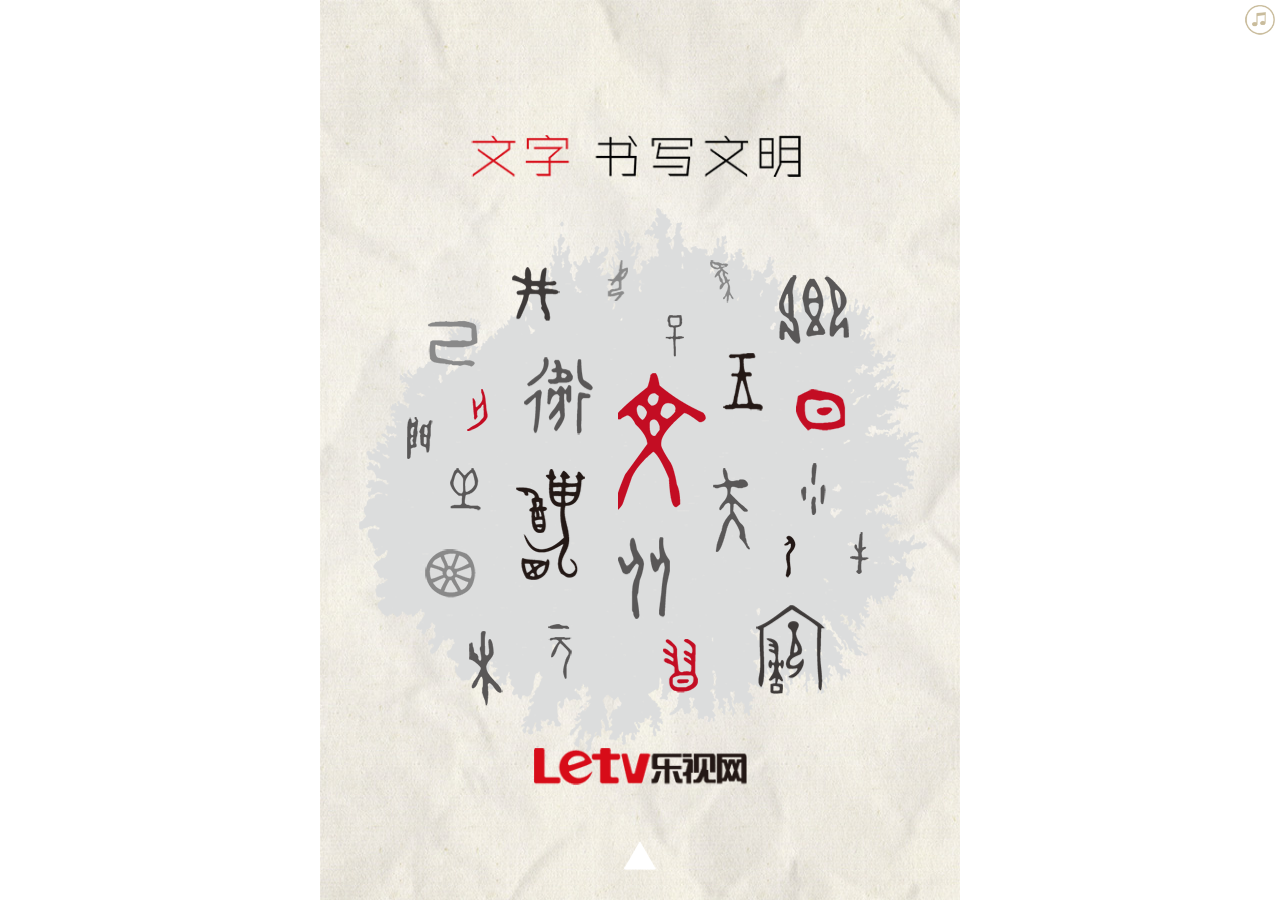
<file: mtask_web/www/index.html>
<!doctype html>
<html>
<head>
<meta charset="utf-8">
<meta name="viewport" content="width=device-width,initial-scale=1,maximum-scale=1,user-scalable=0" />
<title>2015乐视 无生态不营销 丽江推介会</title>
<link href="css/com.css?v=2015061910" rel="stylesheet" >
<link href="css/y_media.css" rel="stylesheet" >
<script src="js/zepto.js"></script>
<script src="js/main.js?v=2015061910"></script>
</head>

<body>
<div id="loading" class="loading">
    <div class="loading_cont"></div>
</div>
<div><img src="images/page_jt.png" id="jt"></div>
<div id="music"></div>
<div style="display: none;"><img src="images/page_share.jpg"> </div>
<audio id="oMusic" loop autoplay preload="metadata" src="1.mp3"></audio>
<div class="wrap">
        <div class="page page_1">
			<p></p>
			<p></p>
			<div class="page1_txt">
				<div><p></p></div>
				<div><p></p></div>
				<div><p></p></div>
				<div><p></p></div>
				<div><p></p></div>
				<div><p></p></div>
				<div><p></p></div>
				<div><p></p></div>
				<div><p></p></div>
				<div><p></p></div>
				<div><p></p></div>
				<div><p></p></div>
				<div><p></p></div>
				<div><p></p></div>
				<div><p></p></div>
				<div><p></p></div>
				<div><p></p></div>
				<div><p></p></div>
				<div><p></p></div>
				<div><p></p></div>
				<div><p></p></div>
				<div><p></p></div>
				<div><p></p></div>
				<div><p></p></div>
			</div>
			<p class="lsw"></p>
        </div>
		<div class="page page_2">
			<p></p>
			<p></p>
			<div><p></p></div>
			<p class="lsw"></p>
        </div>
		<div class="page page_3">
			<p></p>
            <p></p>
			<div><p></p></div>
			<p class="lsw"></p>
        </div>
		<div class="page page_4">
			<div class="page4_txt">
				<p></p>
				<p></p>
				<p></p>
				<p></p>
			</div>
			<p class="page4_mo"></p>
			<p class="lsw2"></p>
		</div>
		<div class="page page_5">
			<div class="page5_txt">
				<p></p>
				<p></p>
				<div class="page5_bc"><p></p></div>
			</div>
			<div class="page5_pic">
				<div><p></p></div>
				<div><p></p></div>
				<div><p></p></div>
				<div><p></p></div>
			</div>
			<p class="lsw"></p>
		</div>
        <div class="page page_6">
            <div class="page6_txt">
                <div>
                    <p></p>
                </div>
                <div>
                    <p></p>
                </div>
                <div>
                    <p></p>
                </div>
                <div>
                    <p></p>
                </div>
            </div>
            <p class="lsw"></p>
        </div>
		<div class="page page_7">
			<p><img src="images/page7_e1.png" width="90%"></p>
			<p><img src="images/page7_e2.png" width="90%"></p>
			<p><img src="images/page7_e3.png" width="90%"></p>
			<p><img src="images/page7_e5.png" width="90%"></p>
			<p><img src="images/page7_e6.png" width="90%"></p>
			<p><img src="images/page7_e9.png" width="90%"></p>
			<p><img src="images/page7_e12.png" width="90%"></p>
			<div class="page7_mo">
				<div><p><img src="images/page7_e4.png" width="90%"></p></div>
				<div><p><img src="images/page7_e7.png" width="90%"></p></div>
				<div><p><img src="images/page7_e8.png" width="90%"></p></div>
				<div><p><img src="images/page7_e10.png" width="90%"></p></div>
				<div><p><img src="images/page7_e11.png" width="90%"></p></div>
				<div><p><img src="images/page7_e13.png" width="90%"></p></div>
				<div><p><img src="images/page7_e4.png" width="90%"></p></div>
			</div>
			<p class="lsw"></p>
		</div>
		<div class="page page_8">
			<p></p>
			<p class="lsw"></p>
		</div>
		
    </div>
</body>
<script src="js/fclick.js"></script>
<script src="js/iSlider.js"></script>
<script src="js/loader_min.js"></script>
</html>
</file>
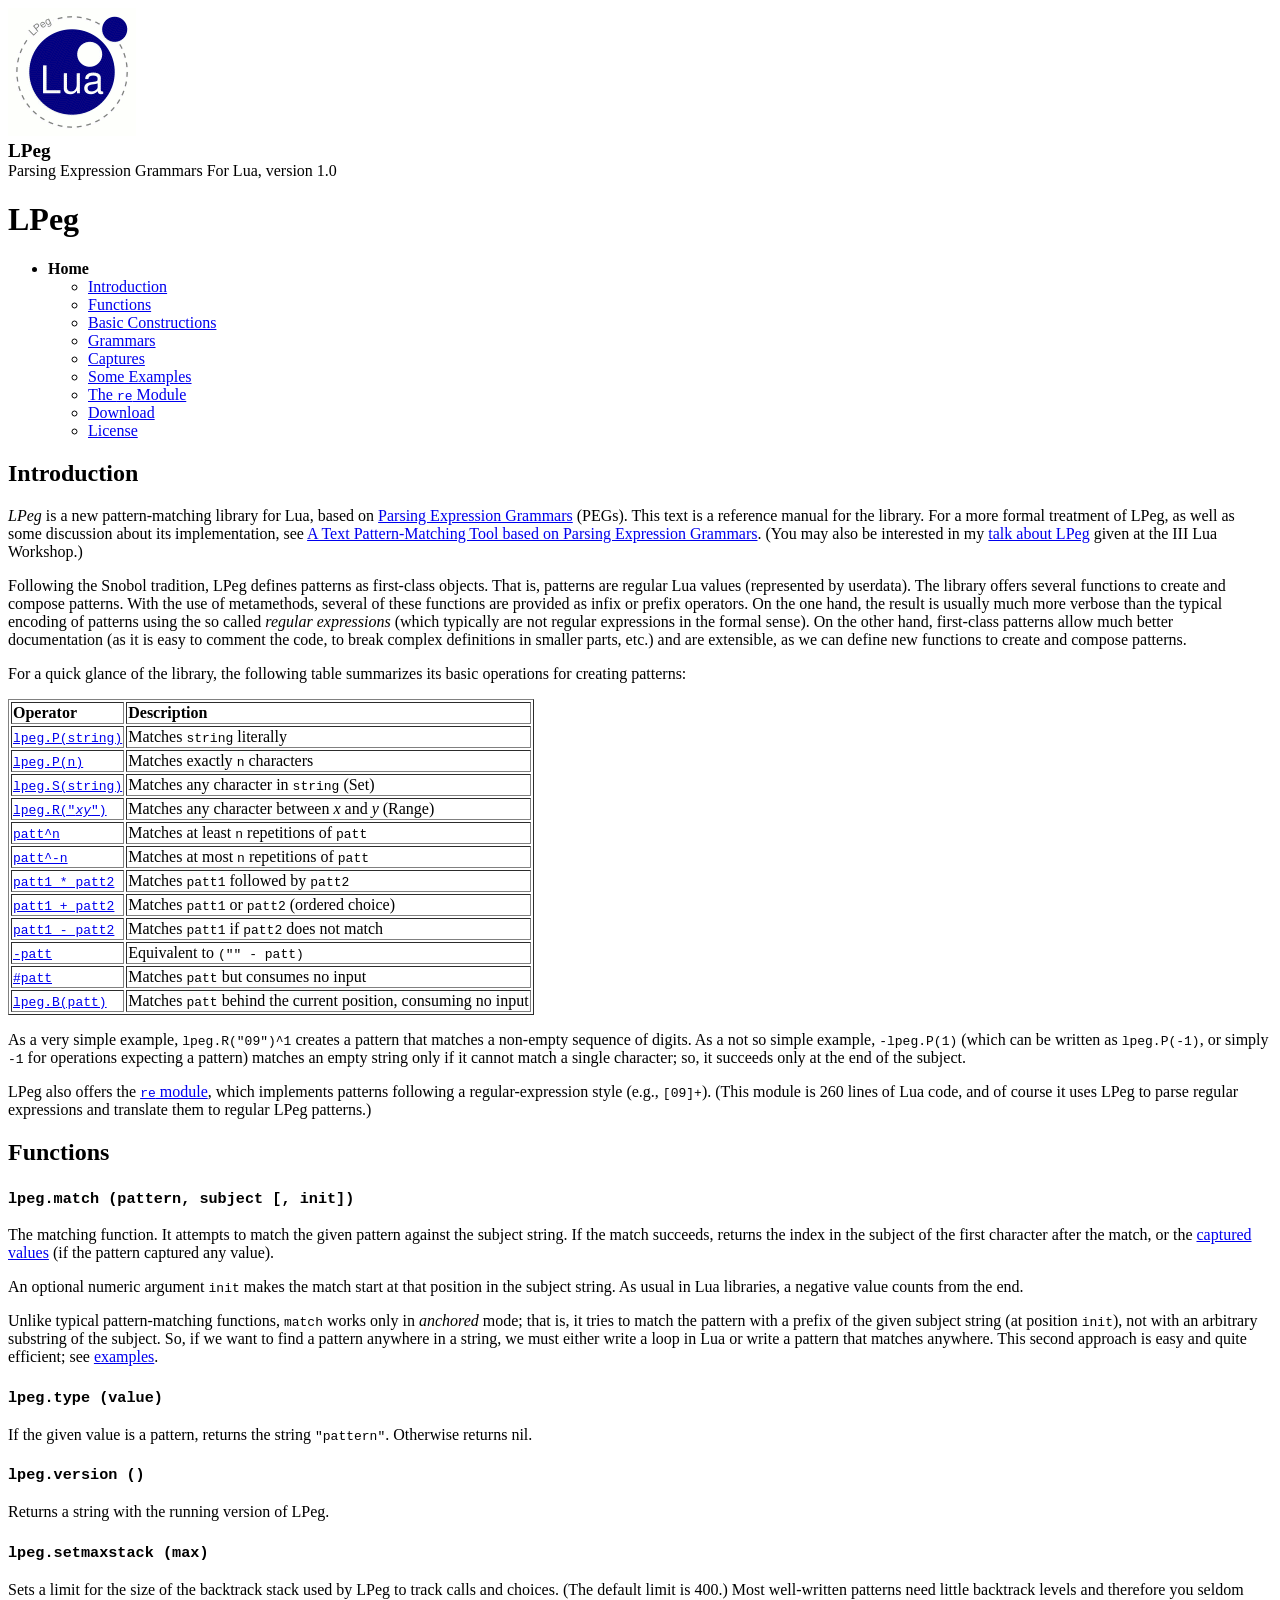
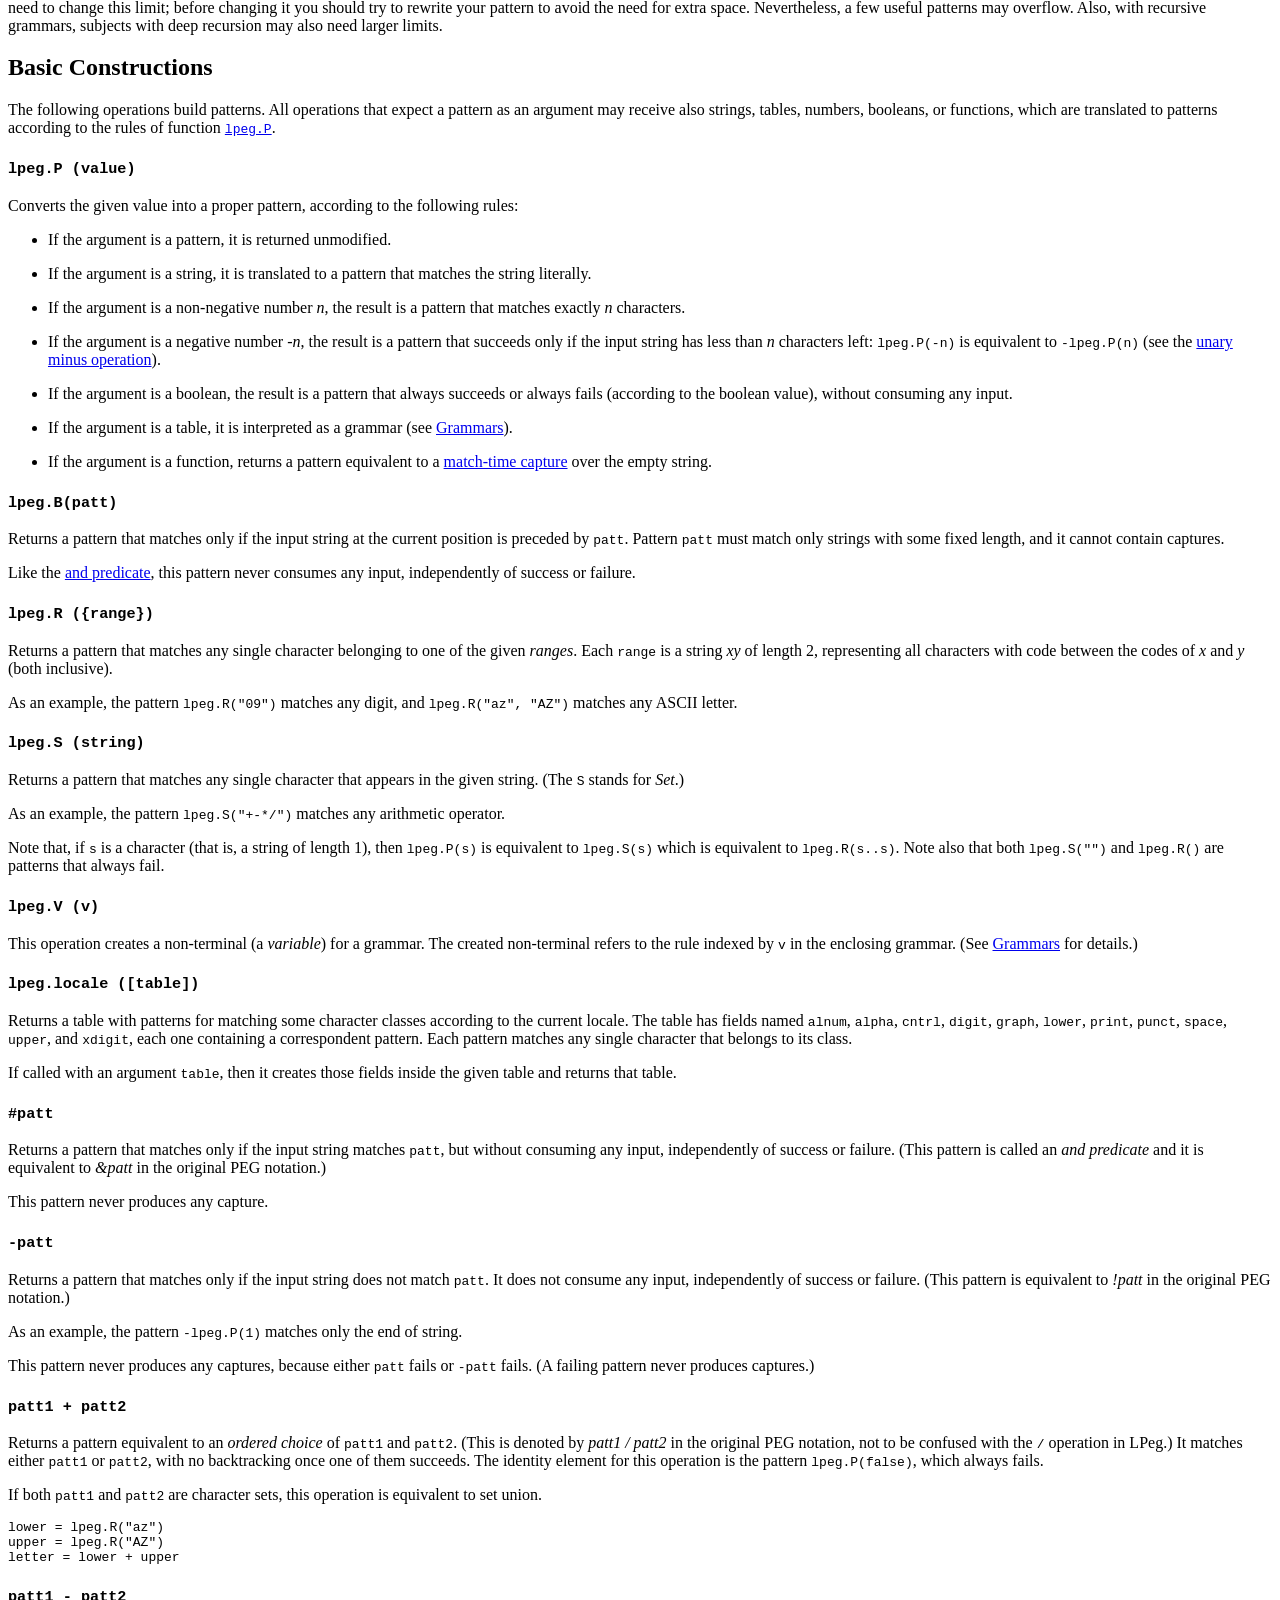
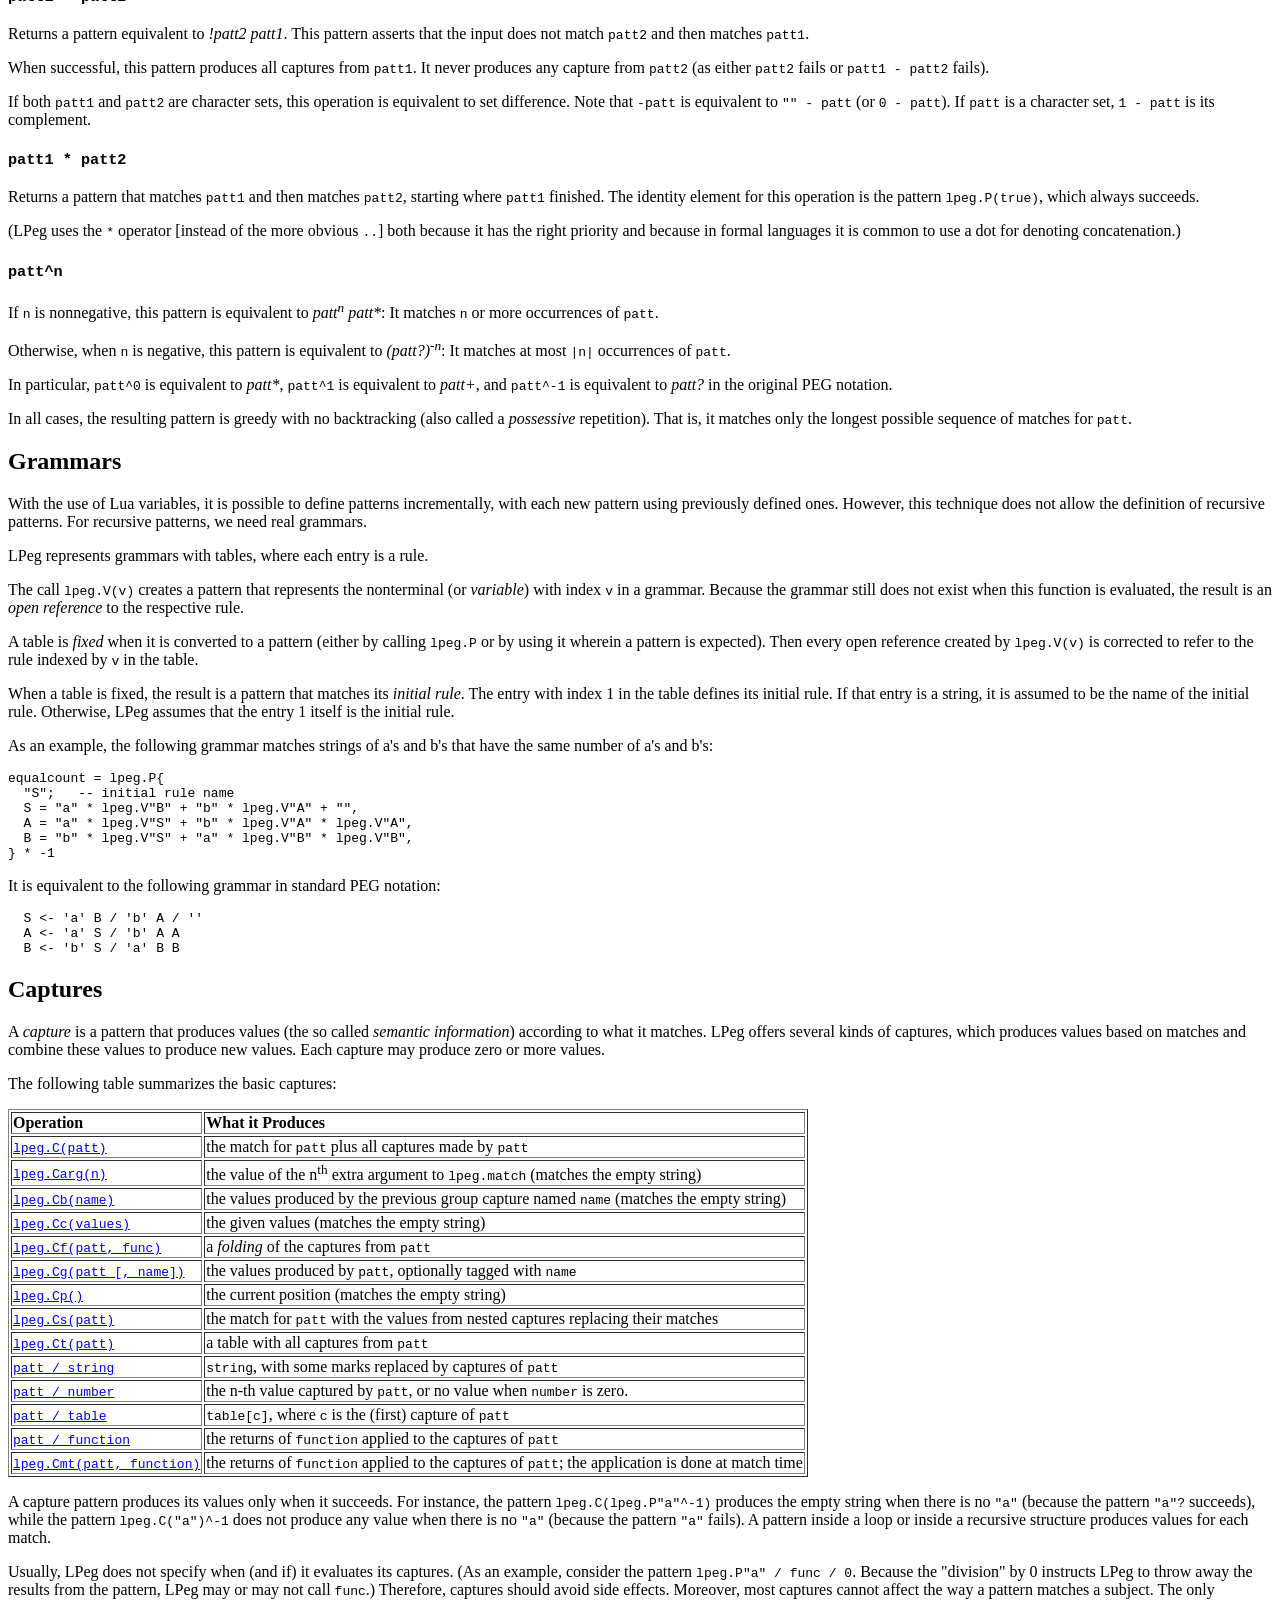
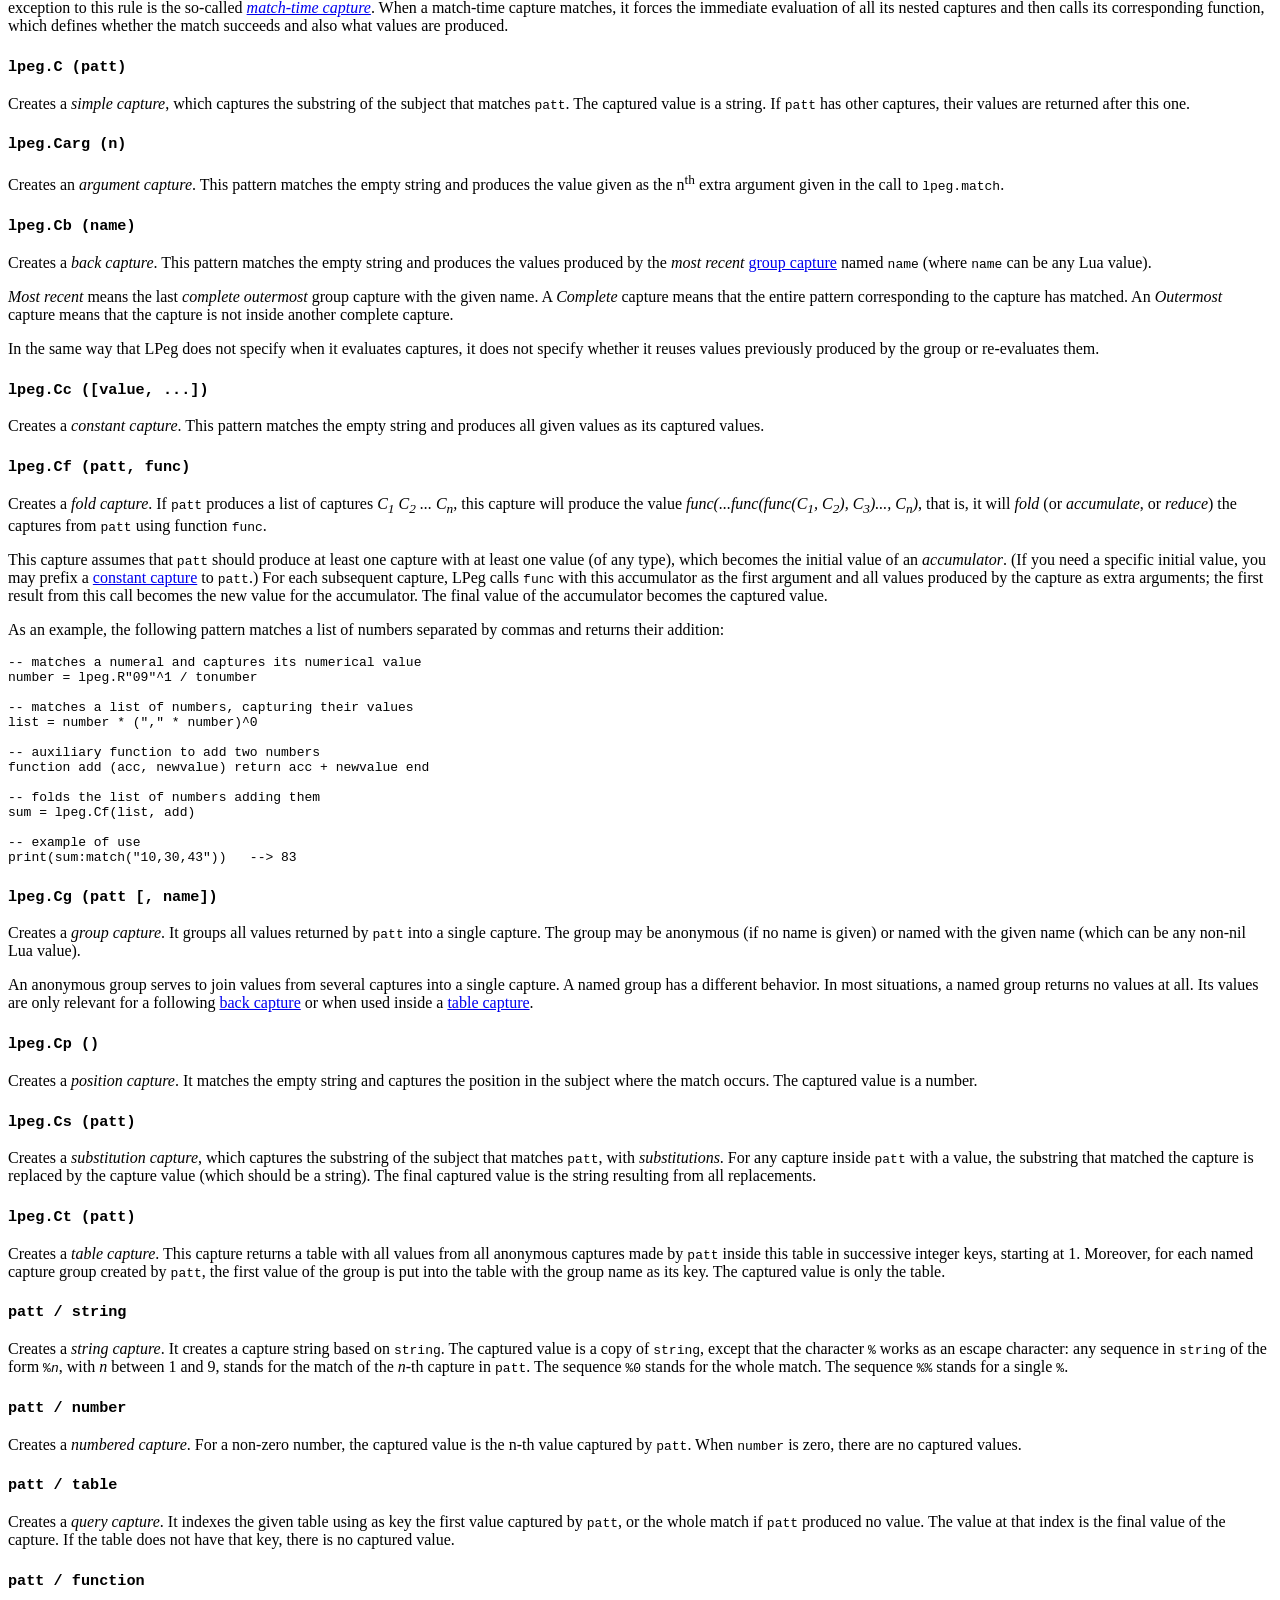
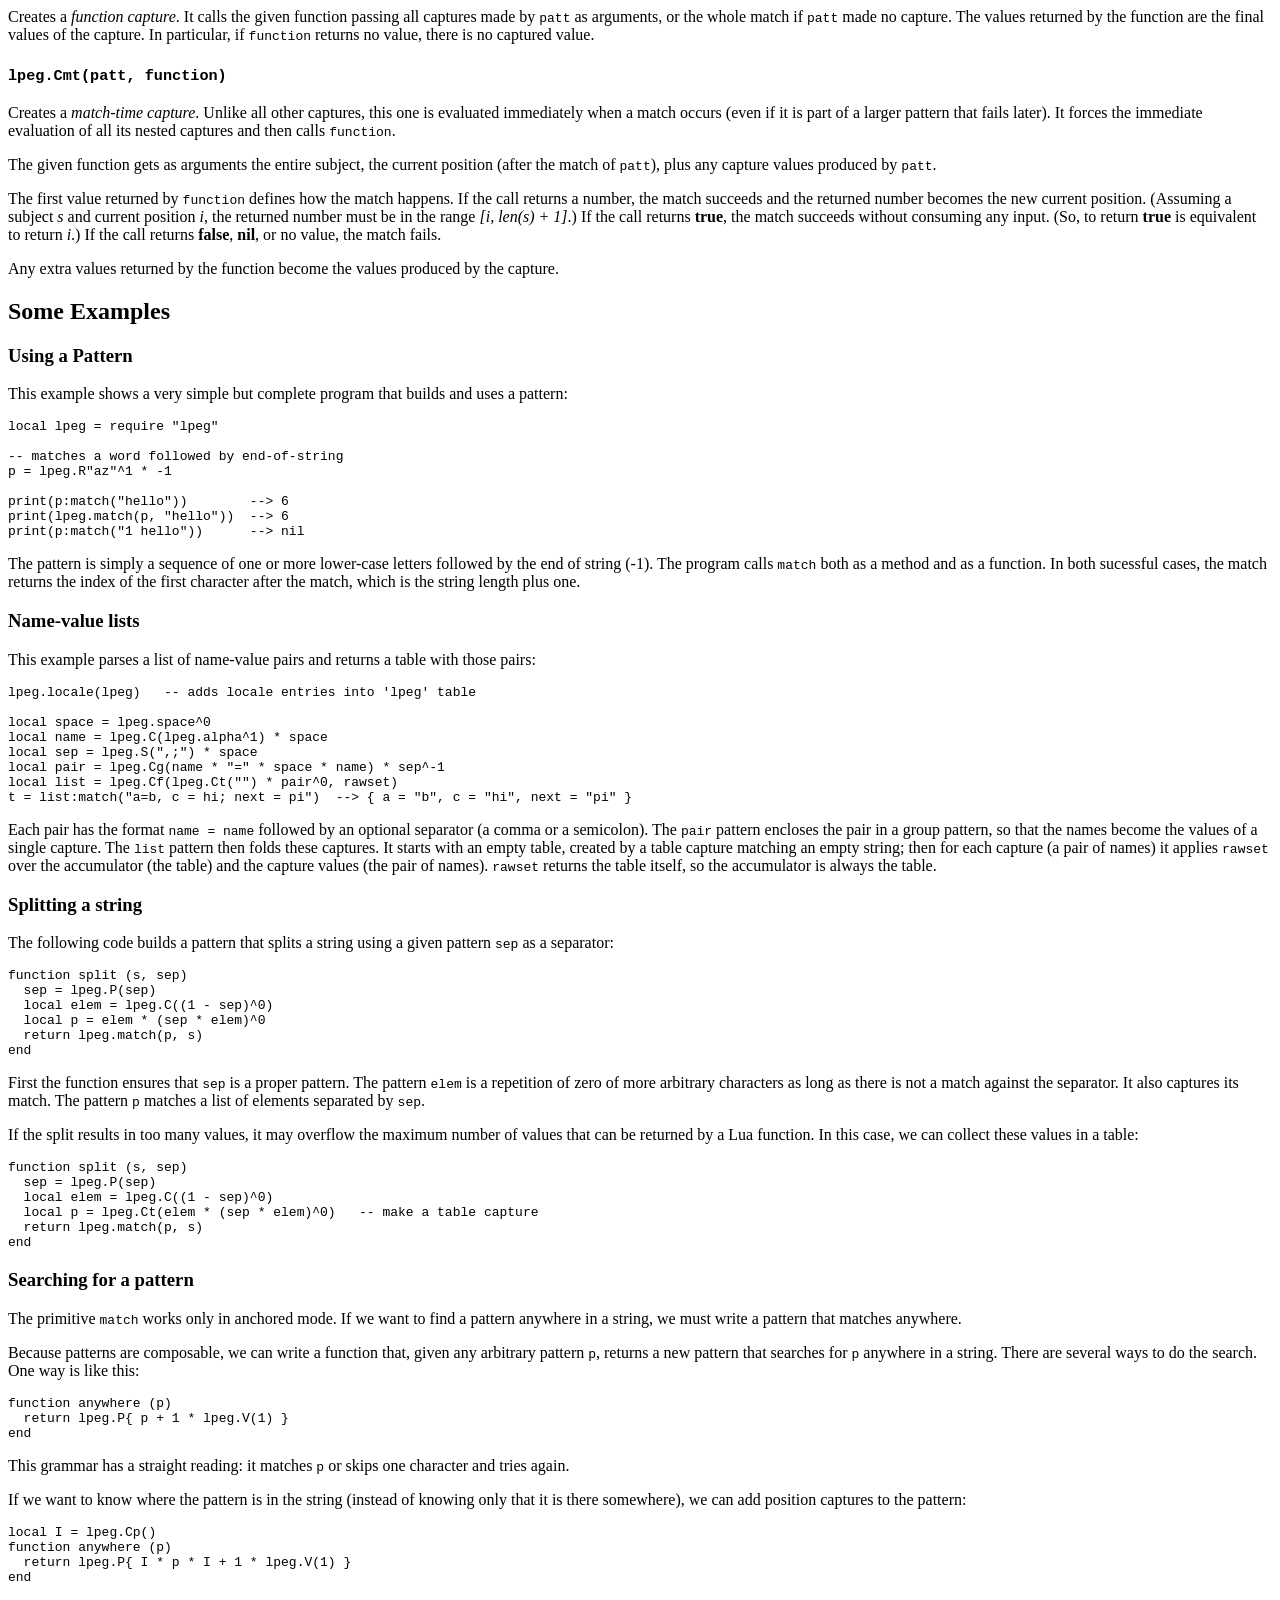
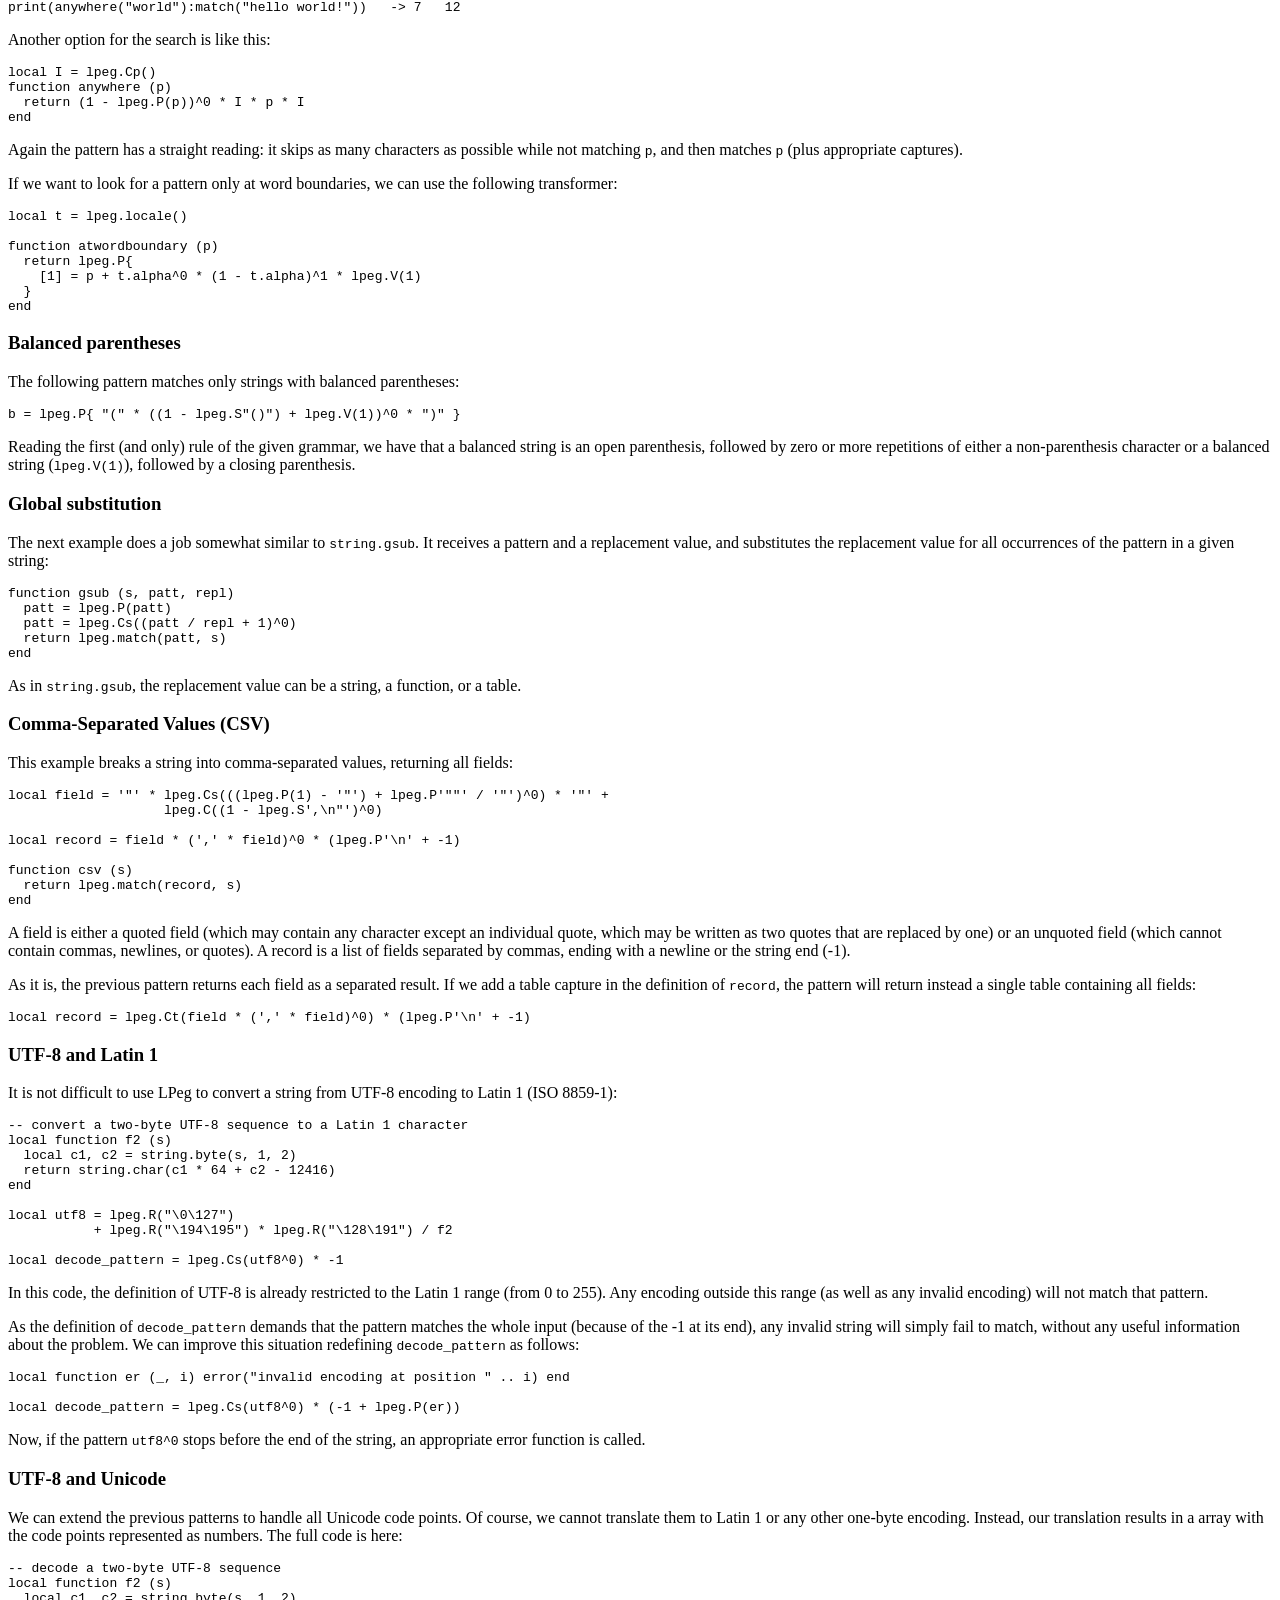
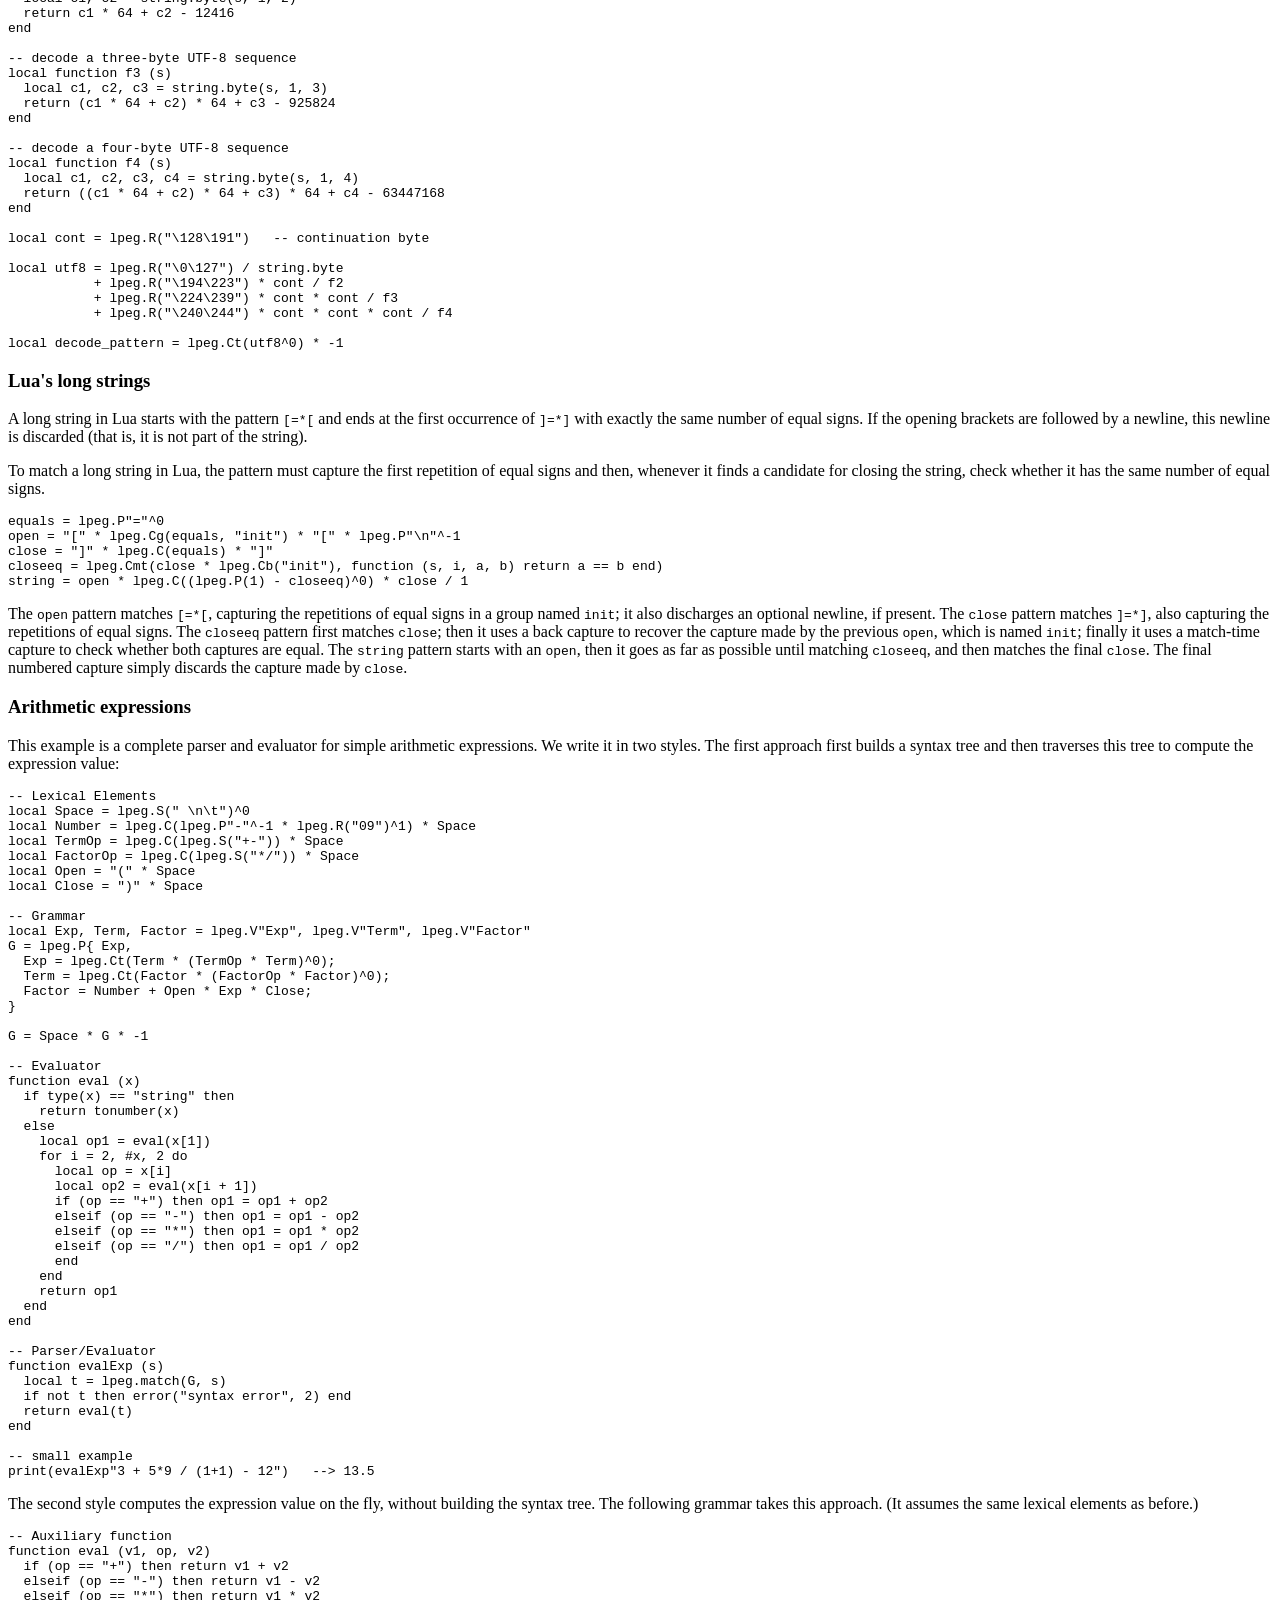
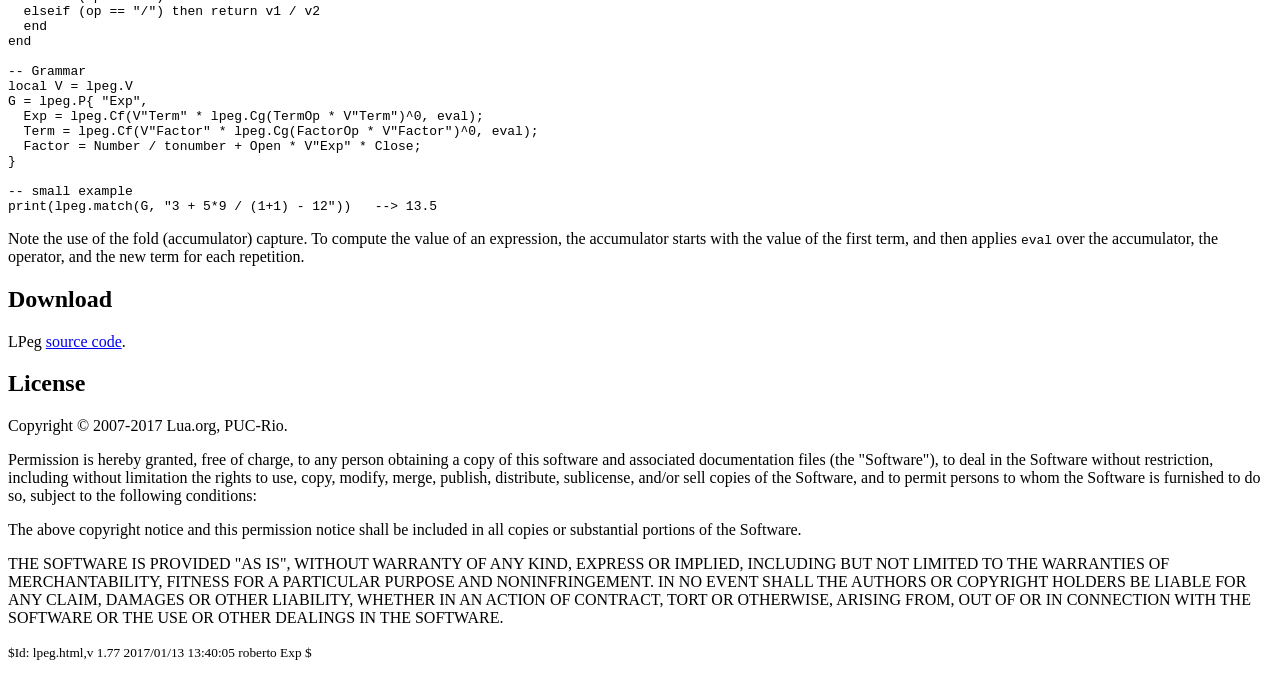
<file: 3rd/lpeg/lpeg.html>
<!DOCTYPE html PUBLIC "-//W3C//DTD XHTML 1.0 Strict//EN"
   "http://www.w3.org/TR/xhtml1/DTD/xhtml1-strict.dtd">
<html xmlns="http://www.w3.org/1999/xhtml" xml:lang="en" lang="en">
<head>
    <title>LPeg - Parsing Expression Grammars For Lua</title>
    <link rel="stylesheet"
          href="http://www.inf.puc-rio.br/~roberto/lpeg/doc.css"
          type="text/css"/>
	<meta http-equiv="Content-Type" content="text/html; charset=UTF-8"/>
</head>
<body>

<!-- $Id: lpeg.html,v 1.77 2017/01/13 13:40:05 roberto Exp $ -->

<div id="container">
	
<div id="product">
  <div id="product_logo">
    <a href="http://www.inf.puc-rio.br/~roberto/lpeg/">
    <img alt="LPeg logo" src="lpeg-128.gif"/></a>
    
  </div>
  <div id="product_name"><big><strong>LPeg</strong></big></div>
  <div id="product_description">
     Parsing Expression Grammars For Lua, version 1.0
  </div>
</div> <!-- id="product" -->

<div id="main">
	
<div id="navigation">
<h1>LPeg</h1>

<ul>
  <li><strong>Home</strong>
  <ul>
    <li><a href="#intro">Introduction</a></li>
    <li><a href="#func">Functions</a></li>
    <li><a href="#basic">Basic Constructions</a></li>
    <li><a href="#grammar">Grammars</a></li>
    <li><a href="#captures">Captures</a></li>
    <li><a href="#ex">Some Examples</a></li>
    <li><a href="re.html">The <code>re</code> Module</a></li>
    <li><a href="#download">Download</a></li>
    <li><a href="#license">License</a></li>
  </ul>
  </li>
</ul>
</div> <!-- id="navigation" -->

<div id="content">


<h2><a name="intro">Introduction</a></h2>

<p>
<em>LPeg</em> is a new pattern-matching library for Lua,
based on
<a href="http://pdos.csail.mit.edu/%7Ebaford/packrat/">
Parsing Expression Grammars</a> (PEGs).
This text is a reference manual for the library.
For a more formal treatment of LPeg,
as well as some discussion about its implementation,
see
<a href="http://www.inf.puc-rio.br/~roberto/docs/peg.pdf">
A Text Pattern-Matching Tool based on Parsing Expression Grammars</a>.
(You may also be interested in my
<a href="http://vimeo.com/1485123">talk about LPeg</a>
given at the III Lua Workshop.)
</p>

<p>
Following the Snobol tradition,
LPeg defines patterns as first-class objects.
That is, patterns are regular Lua values
(represented by userdata).
The library offers several functions to create
and compose patterns.
With the use of metamethods,
several of these functions are provided as infix or prefix
operators.
On the one hand,
the result is usually much more verbose than the typical
encoding of patterns using the so called
<em>regular expressions</em>
(which typically are not regular expressions in the formal sense).
On the other hand,
first-class patterns allow much better documentation
(as it is easy to comment the code,
to break complex definitions in smaller parts, etc.)
and are extensible,
as we can define new functions to create and compose patterns.
</p>

<p>
For a quick glance of the library,
the following table summarizes its basic operations
for creating patterns:
</p>
<table border="1">
<tbody><tr><td><b>Operator</b></td><td><b>Description</b></td></tr>
<tr><td><a href="#op-p"><code>lpeg.P(string)</code></a></td>
  <td>Matches <code>string</code> literally</td></tr>
<tr><td><a href="#op-p"><code>lpeg.P(n)</code></a></td>
  <td>Matches exactly <code>n</code> characters</td></tr>
<tr><td><a href="#op-s"><code>lpeg.S(string)</code></a></td>
  <td>Matches any character in <code>string</code> (Set)</td></tr>
<tr><td><a href="#op-r"><code>lpeg.R("<em>xy</em>")</code></a></td>
  <td>Matches any character between <em>x</em> and <em>y</em> (Range)</td></tr>
<tr><td><a href="#op-pow"><code>patt^n</code></a></td>
  <td>Matches at least <code>n</code> repetitions of <code>patt</code></td></tr>
<tr><td><a href="#op-pow"><code>patt^-n</code></a></td>
  <td>Matches at most <code>n</code> repetitions of <code>patt</code></td></tr>
<tr><td><a href="#op-mul"><code>patt1 * patt2</code></a></td>
  <td>Matches <code>patt1</code> followed by <code>patt2</code></td></tr>
<tr><td><a href="#op-add"><code>patt1 + patt2</code></a></td>
  <td>Matches <code>patt1</code> or <code>patt2</code>
      (ordered choice)</td></tr>
<tr><td><a href="#op-sub"><code>patt1 - patt2</code></a></td>
  <td>Matches <code>patt1</code> if <code>patt2</code> does not match</td></tr>
<tr><td><a href="#op-unm"><code>-patt</code></a></td>
  <td>Equivalent to <code>("" - patt)</code></td></tr>
<tr><td><a href="#op-len"><code>#patt</code></a></td>
  <td>Matches <code>patt</code> but consumes no input</td></tr>
<tr><td><a href="#op-behind"><code>lpeg.B(patt)</code></a></td>
  <td>Matches <code>patt</code> behind the current position,
      consuming no input</td></tr>
</tbody></table>

<p>As a very simple example,
<code>lpeg.R("09")^1</code> creates a pattern that
matches a non-empty sequence of digits.
As a not so simple example,
<code>-lpeg.P(1)</code>
(which can be written as <code>lpeg.P(-1)</code>,
or simply <code>-1</code> for operations expecting a pattern)
matches an empty string only if it cannot match a single character;
so, it succeeds only at the end of the subject.
</p>

<p>
LPeg also offers the <a href="re.html"><code>re</code> module</a>,
which implements patterns following a regular-expression style
(e.g., <code>[09]+</code>).
(This module is 260 lines of Lua code,
and of course it uses LPeg to parse regular expressions and
translate them to regular LPeg patterns.)
</p>


<h2><a name="func">Functions</a></h2>


<h3><a name="f-match"></a><code>lpeg.match (pattern, subject [, init])</code></h3>
<p>
The matching function.
It attempts to match the given pattern against the subject string.
If the match succeeds,
returns the index in the subject of the first character after the match,
or the <a href="#captures">captured values</a>
(if the pattern captured any value).
</p>

<p>
An optional numeric argument <code>init</code> makes the match
start at that position in the subject string.
As usual in Lua libraries,
a negative value counts from the end.
</p>

<p>
Unlike typical pattern-matching functions,
<code>match</code> works only in <em>anchored</em> mode;
that is, it tries to match the pattern with a prefix of
the given subject string (at position <code>init</code>),
not with an arbitrary substring of the subject.
So, if we want to find a pattern anywhere in a string,
we must either write a loop in Lua or write a pattern that
matches anywhere.
This second approach is easy and quite efficient;
see <a href="#ex">examples</a>.
</p>

<h3><a name="f-type"></a><code>lpeg.type (value)</code></h3>
<p>
If the given value is a pattern,
returns the string <code>"pattern"</code>.
Otherwise returns nil.
</p>

<h3><a name="f-version"></a><code>lpeg.version ()</code></h3>
<p>
Returns a string with the running version of LPeg.
</p>

<h3><a name="f-setstack"></a><code>lpeg.setmaxstack (max)</code></h3>
<p>
Sets a limit for the size of the backtrack stack used by LPeg to
track calls and choices.
(The default limit is 400.)
Most well-written patterns need little backtrack levels and
therefore you seldom need to change this limit;
before changing it you should try to rewrite your
pattern to avoid the need for extra space.
Nevertheless, a few useful patterns may overflow.
Also, with recursive grammars,
subjects with deep recursion may also need larger limits.
</p>


<h2><a name="basic">Basic Constructions</a></h2>

<p>
The following operations build patterns.
All operations that expect a pattern as an argument
may receive also strings, tables, numbers, booleans, or functions,
which are translated to patterns according to
the rules of function <a href="#op-p"><code>lpeg.P</code></a>.
</p>



<h3><a name="op-p"></a><code>lpeg.P (value)</code></h3>
<p>
Converts the given value into a proper pattern,
according to the following rules:
</p>
<ul>

<li><p>
If the argument is a pattern,
it is returned unmodified.
</p></li>

<li><p>
If the argument is a string,
it is translated to a pattern that matches the string literally.
</p></li>

<li><p>
If the argument is a non-negative number <em>n</em>,
the result is a pattern that matches exactly <em>n</em> characters.
</p></li>

<li><p>
If the argument is a negative number <em>-n</em>,
the result is a pattern that
succeeds only if the input string has less than <em>n</em> characters left:
<code>lpeg.P(-n)</code>
is equivalent to <code>-lpeg.P(n)</code>
(see the  <a href="#op-unm">unary minus operation</a>).
</p></li>

<li><p>
If the argument is a boolean,
the result is a pattern that always succeeds or always fails
(according to the boolean value),
without consuming any input.
</p></li>

<li><p>
If the argument is a table,
it is interpreted as a grammar
(see <a href="#grammar">Grammars</a>).
</p></li>

<li><p>
If the argument is a function,
returns a pattern equivalent to a
<a href="#matchtime">match-time capture</a> over the empty string.
</p></li>

</ul>


<h3><a name="op-behind"></a><code>lpeg.B(patt)</code></h3>
<p>
Returns a pattern that
matches only if the input string at the current position
is preceded by <code>patt</code>.
Pattern <code>patt</code> must match only strings
with some fixed length,
and it cannot contain captures.
</p>

<p>
Like the <a href="#op-len">and predicate</a>,
this pattern never consumes any input,
independently of success or failure.
</p>


<h3><a name="op-r"></a><code>lpeg.R ({range})</code></h3>
<p>
Returns a pattern that matches any single character
belonging to one of the given <em>ranges</em>.
Each <code>range</code> is a string <em>xy</em> of length 2,
representing all characters with code
between the codes of <em>x</em> and <em>y</em>
(both inclusive).
</p>

<p>
As an example, the pattern
<code>lpeg.R("09")</code> matches any digit,
and <code>lpeg.R("az", "AZ")</code> matches any ASCII letter.
</p>


<h3><a name="op-s"></a><code>lpeg.S (string)</code></h3>
<p>
Returns a pattern that matches any single character that
appears in the given string.
(The <code>S</code> stands for <em>Set</em>.)
</p>

<p>
As an example, the pattern
<code>lpeg.S("+-*/")</code> matches any arithmetic operator.
</p>

<p>
Note that, if <code>s</code> is a character
(that is, a string of length 1),
then <code>lpeg.P(s)</code> is equivalent to <code>lpeg.S(s)</code>
which is equivalent to <code>lpeg.R(s..s)</code>.
Note also that both <code>lpeg.S("")</code> and <code>lpeg.R()</code>
are patterns that always fail.
</p>


<h3><a name="op-v"></a><code>lpeg.V (v)</code></h3>
<p>
This operation creates a non-terminal (a <em>variable</em>)
for a grammar.
The created non-terminal refers to the rule indexed by <code>v</code>
in the enclosing grammar.
(See <a href="#grammar">Grammars</a> for details.)
</p>


<h3><a name="op-locale"></a><code>lpeg.locale ([table])</code></h3>
<p>
Returns a table with patterns for matching some character classes
according to the current locale.
The table has fields named
<code>alnum</code>,
<code>alpha</code>,
<code>cntrl</code>,
<code>digit</code>,
<code>graph</code>,
<code>lower</code>,
<code>print</code>,
<code>punct</code>,
<code>space</code>,
<code>upper</code>, and
<code>xdigit</code>,
each one containing a correspondent pattern.
Each pattern matches any single character that belongs to its class.
</p>

<p>
If called with an argument <code>table</code>,
then it creates those fields inside the given table and
returns that table. 
</p>


<h3><a name="op-len"></a><code>#patt</code></h3>
<p>
Returns a pattern that
matches only if the input string matches <code>patt</code>,
but without consuming any input,
independently of success or failure.
(This pattern is called an <em>and predicate</em>
and it is equivalent to
<em>&amp;patt</em> in the original PEG notation.)
</p>


<p>
This pattern never produces any capture.
</p>


<h3><a name="op-unm"></a><code>-patt</code></h3>
<p>
Returns a pattern that
matches only if the input string does not match <code>patt</code>.
It does not consume any input,
independently of success or failure.
(This pattern is equivalent to
<em>!patt</em> in the original PEG notation.)
</p>

<p>
As an example, the pattern
<code>-lpeg.P(1)</code> matches only the end of string.
</p>

<p>
This pattern never produces any captures,
because either <code>patt</code> fails
or <code>-patt</code> fails.
(A failing pattern never produces captures.)
</p>


<h3><a name="op-add"></a><code>patt1 + patt2</code></h3>
<p>
Returns a pattern equivalent to an <em>ordered choice</em>
of <code>patt1</code> and <code>patt2</code>.
(This is denoted by <em>patt1 / patt2</em> in the original PEG notation,
not to be confused with the <code>/</code> operation in LPeg.)
It matches either <code>patt1</code> or <code>patt2</code>,
with no backtracking once one of them succeeds.
The identity element for this operation is the pattern
<code>lpeg.P(false)</code>,
which always fails.
</p>

<p>
If both <code>patt1</code> and <code>patt2</code> are
character sets,
this operation is equivalent to set union.
</p>
<pre class="example">
lower = lpeg.R("az")
upper = lpeg.R("AZ")
letter = lower + upper
</pre>


<h3><a name="op-sub"></a><code>patt1 - patt2</code></h3>
<p>
Returns a pattern equivalent to <em>!patt2 patt1</em>.
This pattern asserts that the input does not match
<code>patt2</code> and then matches <code>patt1</code>.
</p>

<p>
When successful,
this pattern produces all captures from <code>patt1</code>.
It never produces any capture from <code>patt2</code>
(as either <code>patt2</code> fails or
<code>patt1 - patt2</code> fails).
</p>

<p>
If both <code>patt1</code> and <code>patt2</code> are
character sets,
this operation is equivalent to set difference.
Note that <code>-patt</code> is equivalent to <code>"" - patt</code>
(or <code>0 - patt</code>).
If <code>patt</code> is a character set,
<code>1 - patt</code> is its complement.
</p>


<h3><a name="op-mul"></a><code>patt1 * patt2</code></h3>
<p>
Returns a pattern that matches <code>patt1</code>
and then matches <code>patt2</code>,
starting where <code>patt1</code> finished.
The identity element for this operation is the
pattern <code>lpeg.P(true)</code>,
which always succeeds.
</p>

<p>
(LPeg uses the <code>*</code> operator
[instead of the more obvious <code>..</code>]
both because it has
the right priority and because in formal languages it is
common to use a dot for denoting concatenation.)
</p>


<h3><a name="op-pow"></a><code>patt^n</code></h3>
<p>
If <code>n</code> is nonnegative,
this pattern is
equivalent to <em>patt<sup>n</sup> patt*</em>:
It matches <code>n</code> or more occurrences of <code>patt</code>.
</p>

<p>
Otherwise, when <code>n</code> is negative,
this pattern is equivalent to <em>(patt?)<sup>-n</sup></em>:
It matches at most <code>|n|</code>
occurrences of <code>patt</code>.
</p>

<p>
In particular, <code>patt^0</code> is equivalent to <em>patt*</em>,
<code>patt^1</code> is equivalent to <em>patt+</em>,
and <code>patt^-1</code> is equivalent to <em>patt?</em>
in the original PEG notation.
</p>

<p>
In all cases,
the resulting pattern is greedy with no backtracking
(also called a <em>possessive</em> repetition).
That is, it matches only the longest possible sequence
of matches for <code>patt</code>.
</p>



<h2><a name="grammar">Grammars</a></h2>

<p>
With the use of Lua variables,
it is possible to define patterns incrementally,
with each new pattern using previously defined ones.
However, this technique does not allow the definition of
recursive patterns.
For recursive patterns,
we need real grammars.
</p>

<p>
LPeg represents grammars with tables,
where each entry is a rule.
</p>

<p>
The call <code>lpeg.V(v)</code>
creates a pattern that represents the nonterminal
(or <em>variable</em>) with index <code>v</code> in a grammar.
Because the grammar still does not exist when
this function is evaluated,
the result is an <em>open reference</em> to the respective rule.
</p>

<p>
A table is <em>fixed</em> when it is converted to a pattern
(either by calling <code>lpeg.P</code> or by using it wherein a
pattern is expected).
Then every open reference created by <code>lpeg.V(v)</code>
is corrected to refer to the rule indexed by <code>v</code> in the table.
</p>

<p>
When a table is fixed,
the result is a pattern that matches its <em>initial rule</em>.
The entry with index 1 in the table defines its initial rule.
If that entry is a string,
it is assumed to be the name of the initial rule.
Otherwise, LPeg assumes that the entry 1 itself is the initial rule.
</p>

<p>
As an example,
the following grammar matches strings of a's and b's that
have the same number of a's and b's:
</p>
<pre class="example">
equalcount = lpeg.P{
  "S";   -- initial rule name
  S = "a" * lpeg.V"B" + "b" * lpeg.V"A" + "",
  A = "a" * lpeg.V"S" + "b" * lpeg.V"A" * lpeg.V"A",
  B = "b" * lpeg.V"S" + "a" * lpeg.V"B" * lpeg.V"B",
} * -1
</pre>
<p>
It is equivalent to the following grammar in standard PEG notation:
</p>
<pre class="example">
  S <- 'a' B / 'b' A / ''
  A <- 'a' S / 'b' A A
  B <- 'b' S / 'a' B B
</pre>


<h2><a name="captures">Captures</a></h2>

<p>
A <em>capture</em> is a pattern that produces values
(the so called <em>semantic information</em>)
according to what it matches.
LPeg offers several kinds of captures,
which produces values based on matches and combine these values to
produce new values.
Each capture may produce zero or more values.
</p>

<p>
The following table summarizes the basic captures:
</p>
<table border="1">
<tbody><tr><td><b>Operation</b></td><td><b>What it Produces</b></td></tr>
<tr><td><a href="#cap-c"><code>lpeg.C(patt)</code></a></td>
  <td>the match for <code>patt</code> plus all captures
      made by <code>patt</code></td></tr>
<tr><td><a href="#cap-arg"><code>lpeg.Carg(n)</code></a></td>
    <td>the value of the n<sup>th</sup> extra argument to
        <code>lpeg.match</code> (matches the empty string)</td></tr>
<tr><td><a href="#cap-b"><code>lpeg.Cb(name)</code></a></td>
    <td>the values produced by the previous
        group capture named <code>name</code>
        (matches the empty string)</td></tr>
<tr><td><a href="#cap-cc"><code>lpeg.Cc(values)</code></a></td>
    <td>the given values (matches the empty string)</td></tr>
<tr><td><a href="#cap-f"><code>lpeg.Cf(patt, func)</code></a></td>
  <td>a <em>folding</em> of the captures from <code>patt</code></td></tr>
<tr><td><a href="#cap-g"><code>lpeg.Cg(patt [, name])</code></a></td>
    <td>the values produced by <code>patt</code>,
        optionally tagged with <code>name</code></td></tr>
<tr><td><a href="#cap-p"><code>lpeg.Cp()</code></a></td>
    <td>the current position (matches the empty string)</td></tr>
<tr><td><a href="#cap-s"><code>lpeg.Cs(patt)</code></a></td>
  <td>the match for <code>patt</code>
      with the values from nested captures replacing their matches</td></tr>
<tr><td><a href="#cap-t"><code>lpeg.Ct(patt)</code></a></td>
  <td>a table with all captures from <code>patt</code></td></tr>
<tr><td><a href="#cap-string"><code>patt / string</code></a></td>
  <td><code>string</code>, with some marks replaced by captures
      of <code>patt</code></td></tr>
<tr><td><a href="#cap-num"><code>patt / number</code></a></td>
  <td>the n-th value captured by <code>patt</code>,
or no value when <code>number</code> is zero.</td></tr>
<tr><td><a href="#cap-query"><code>patt / table</code></a></td>
  <td><code>table[c]</code>, where <code>c</code> is the (first)
      capture of <code>patt</code></td></tr>
<tr><td><a href="#cap-func"><code>patt / function</code></a></td>
  <td>the returns of <code>function</code> applied to the captures
      of <code>patt</code></td></tr>
<tr><td><a href="#matchtime"><code>lpeg.Cmt(patt, function)</code></a></td>
  <td>the returns of <code>function</code> applied to the captures
      of <code>patt</code>; the application is done at match time</td></tr>
</tbody></table>

<p>
A capture pattern produces its values only when it succeeds.
For instance,
the pattern <code>lpeg.C(lpeg.P"a"^-1)</code>
produces the empty string when there is no <code>"a"</code>
(because the pattern <code>"a"?</code> succeeds),
while the pattern <code>lpeg.C("a")^-1</code>
does not produce any value when there is no <code>"a"</code>
(because the pattern <code>"a"</code> fails).
A pattern inside a loop or inside a recursive structure
produces values for each match.
</p>

<p>
Usually,
LPeg does not specify when (and if) it evaluates its captures.
(As an example,
consider the pattern <code>lpeg.P"a" / func / 0</code>.
Because the "division" by 0 instructs LPeg to throw away the
results from the pattern,
LPeg may or may not call <code>func</code>.)
Therefore, captures should avoid side effects.
Moreover,
most captures cannot affect the way a pattern matches a subject.
The only exception to this rule is the
so-called <a href="#matchtime"><em>match-time capture</em></a>.
When a match-time capture matches,
it forces the immediate evaluation of all its nested captures
and then calls its corresponding function,
which defines whether the match succeeds and also
what values are produced.
</p>

<h3><a name="cap-c"></a><code>lpeg.C (patt)</code></h3>
<p>
Creates a <em>simple capture</em>,
which captures the substring of the subject that matches <code>patt</code>.
The captured value is a string.
If <code>patt</code> has other captures,
their values are returned after this one.
</p>


<h3><a name="cap-arg"></a><code>lpeg.Carg (n)</code></h3>
<p>
Creates an <em>argument capture</em>.
This pattern matches the empty string and
produces the value given as the n<sup>th</sup> extra
argument given in the call to <code>lpeg.match</code>.
</p>


<h3><a name="cap-b"></a><code>lpeg.Cb (name)</code></h3>
<p>
Creates a <em>back capture</em>.
This pattern matches the empty string and
produces the values produced by the <em>most recent</em>
<a href="#cap-g">group capture</a> named <code>name</code>
(where <code>name</code> can be any Lua value).
</p>

<p>
<em>Most recent</em> means the last
<em>complete</em>
<em>outermost</em>
group capture with the given name.
A <em>Complete</em> capture means that the entire pattern
corresponding to the capture has matched.
An <em>Outermost</em> capture means that the capture is not inside
another complete capture.
</p>

<p>
In the same way that LPeg does not specify when it evaluates captures,
it does not specify whether it reuses
values previously produced by the group
or re-evaluates them.
</p>

<h3><a name="cap-cc"></a><code>lpeg.Cc ([value, ...])</code></h3>
<p>
Creates a <em>constant capture</em>.
This pattern matches the empty string and
produces all given values as its captured values.
</p>


<h3><a name="cap-f"></a><code>lpeg.Cf (patt, func)</code></h3>
<p>
Creates a <em>fold capture</em>.
If <code>patt</code> produces a list of captures
<em>C<sub>1</sub> C<sub>2</sub> ... C<sub>n</sub></em>,
this capture will produce the value
<em>func(...func(func(C<sub>1</sub>, C<sub>2</sub>), C<sub>3</sub>)...,
         C<sub>n</sub>)</em>,
that is, it will <em>fold</em>
(or <em>accumulate</em>, or <em>reduce</em>)
the captures from <code>patt</code> using function <code>func</code>.
</p>

<p>
This capture assumes that <code>patt</code> should produce
at least one capture with at least one value (of any type),
which becomes the initial value of an <em>accumulator</em>.
(If you need a specific initial value,
you may prefix a <a href="#cap-cc">constant capture</a> to <code>patt</code>.)
For each subsequent capture,
LPeg calls <code>func</code>
with this accumulator as the first argument and all values produced
by the capture as extra arguments;
the first result from this call
becomes the new value for the accumulator.
The final value of the accumulator becomes the captured value.
</p>

<p>
As an example,
the following pattern matches a list of numbers separated
by commas and returns their addition:
</p>
<pre class="example">
-- matches a numeral and captures its numerical value
number = lpeg.R"09"^1 / tonumber

-- matches a list of numbers, capturing their values
list = number * ("," * number)^0

-- auxiliary function to add two numbers
function add (acc, newvalue) return acc + newvalue end

-- folds the list of numbers adding them
sum = lpeg.Cf(list, add)

-- example of use
print(sum:match("10,30,43"))   --&gt; 83
</pre>


<h3><a name="cap-g"></a><code>lpeg.Cg (patt [, name])</code></h3>
<p>
Creates a <em>group capture</em>.
It groups all values returned by <code>patt</code>
into a single capture.
The group may be anonymous (if no name is given)
or named with the given name
(which can be any non-nil Lua value).
</p>

<p>
An anonymous group serves to join values from several captures into
a single capture.
A named group has a different behavior.
In most situations, a named group returns no values at all.
Its values are only relevant for a following
<a href="#cap-b">back capture</a> or when used
inside a <a href="#cap-t">table capture</a>.
</p>


<h3><a name="cap-p"></a><code>lpeg.Cp ()</code></h3>
<p>
Creates a <em>position capture</em>.
It matches the empty string and
captures the position in the subject where the match occurs.
The captured value is a number.
</p>


<h3><a name="cap-s"></a><code>lpeg.Cs (patt)</code></h3>
<p>
Creates a <em>substitution capture</em>,
which captures the substring of the subject that matches <code>patt</code>,
with <em>substitutions</em>.
For any capture inside <code>patt</code> with a value,
the substring that matched the capture is replaced by the capture value
(which should be a string).
The final captured value is the string resulting from
all replacements.
</p>


<h3><a name="cap-t"></a><code>lpeg.Ct (patt)</code></h3>
<p>
Creates a <em>table capture</em>.
This capture returns a table with all values from all anonymous captures
made by <code>patt</code> inside this table in successive integer keys,
starting at 1.
Moreover,
for each named capture group created by <code>patt</code>,
the first value of the group is put into the table
with the group name as its key.
The captured value is only the table.
</p>


<h3><a name="cap-string"></a><code>patt / string</code></h3>
<p>
Creates a <em>string capture</em>.
It creates a capture string based on <code>string</code>.
The captured value is a copy of <code>string</code>,
except that the character <code>%</code> works as an escape character:
any sequence in <code>string</code> of the form <code>%<em>n</em></code>,
with <em>n</em> between 1 and 9,
stands for the match of the <em>n</em>-th capture in <code>patt</code>.
The sequence <code>%0</code> stands for the whole match.
The sequence <code>%%</code> stands for a single&nbsp;<code>%</code>.
</p>


<h3><a name="cap-num"></a><code>patt / number</code></h3>
<p>
Creates a <em>numbered capture</em>.
For a non-zero number,
the captured value is the n-th value
captured by <code>patt</code>. 
When <code>number</code> is zero,
there are no captured values.
</p>


<h3><a name="cap-query"></a><code>patt / table</code></h3>
<p>
Creates a <em>query capture</em>.
It indexes the given table using as key the first value captured by
<code>patt</code>,
or the whole match if <code>patt</code> produced no value.
The value at that index is the final value of the capture.
If the table does not have that key,
there is no captured value.
</p>


<h3><a name="cap-func"></a><code>patt / function</code></h3>
<p>
Creates a <em>function capture</em>.
It calls the given function passing all captures made by
<code>patt</code> as arguments,
or the whole match if <code>patt</code> made no capture.
The values returned by the function
are the final values of the capture.
In particular,
if <code>function</code> returns no value,
there is no captured value.
</p>


<h3><a name="matchtime"></a><code>lpeg.Cmt(patt, function)</code></h3>
<p>
Creates a <em>match-time capture</em>.
Unlike all other captures,
this one is evaluated immediately when a match occurs
(even if it is part of a larger pattern that fails later).
It forces the immediate evaluation of all its nested captures
and then calls <code>function</code>.
</p>

<p>
The given function gets as arguments the entire subject,
the current position (after the match of <code>patt</code>),
plus any capture values produced by <code>patt</code>.
</p>

<p>
The first value returned by <code>function</code>
defines how the match happens.
If the call returns a number,
the match succeeds
and the returned number becomes the new current position.
(Assuming a subject <em>s</em> and current position <em>i</em>,
the returned number must be in the range <em>[i, len(s) + 1]</em>.)
If the call returns <b>true</b>,
the match succeeds without consuming any input.
(So, to return <b>true</b> is equivalent to return <em>i</em>.)
If the call returns <b>false</b>, <b>nil</b>, or no value,
the match fails.
</p>

<p>
Any extra values returned by the function become the
values produced by the capture.
</p>




<h2><a name="ex">Some Examples</a></h2>

<h3>Using a Pattern</h3>
<p>
This example shows a very simple but complete program
that builds and uses a pattern:
</p>
<pre class="example">
local lpeg = require "lpeg"

-- matches a word followed by end-of-string
p = lpeg.R"az"^1 * -1

print(p:match("hello"))        --> 6
print(lpeg.match(p, "hello"))  --> 6
print(p:match("1 hello"))      --> nil
</pre>
<p>
The pattern is simply a sequence of one or more lower-case letters
followed by the end of string (-1).
The program calls <code>match</code> both as a method
and as a function.
In both sucessful cases,
the match returns 
the index of the first character after the match,
which is the string length plus one.
</p>


<h3>Name-value lists</h3>
<p>
This example parses a list of name-value pairs and returns a table
with those pairs:
</p>
<pre class="example">
lpeg.locale(lpeg)   -- adds locale entries into 'lpeg' table

local space = lpeg.space^0
local name = lpeg.C(lpeg.alpha^1) * space
local sep = lpeg.S(",;") * space
local pair = lpeg.Cg(name * "=" * space * name) * sep^-1
local list = lpeg.Cf(lpeg.Ct("") * pair^0, rawset)
t = list:match("a=b, c = hi; next = pi")  --> { a = "b", c = "hi", next = "pi" }
</pre>
<p>
Each pair has the format <code>name = name</code> followed by
an optional separator (a comma or a semicolon).
The <code>pair</code> pattern encloses the pair in a group pattern,
so that the names become the values of a single capture.
The <code>list</code> pattern then folds these captures.
It starts with an empty table,
created by a table capture matching an empty string;
then for each capture (a pair of names) it applies <code>rawset</code>
over the accumulator (the table) and the capture values (the pair of names).
<code>rawset</code> returns the table itself,
so the accumulator is always the table.
</p>

<h3>Splitting a string</h3>
<p>
The following code builds a pattern that
splits a string using a given pattern
<code>sep</code> as a separator:
</p>
<pre class="example">
function split (s, sep)
  sep = lpeg.P(sep)
  local elem = lpeg.C((1 - sep)^0)
  local p = elem * (sep * elem)^0
  return lpeg.match(p, s)
end
</pre>
<p>
First the function ensures that <code>sep</code> is a proper pattern.
The pattern <code>elem</code> is a repetition of zero of more
arbitrary characters as long as there is not a match against
the separator.
It also captures its match.
The pattern <code>p</code> matches a list of elements separated
by <code>sep</code>.
</p>

<p>
If the split results in too many values,
it may overflow the maximum number of values
that can be returned by a Lua function.
In this case,
we can collect these values in a table:
</p>
<pre class="example">
function split (s, sep)
  sep = lpeg.P(sep)
  local elem = lpeg.C((1 - sep)^0)
  local p = lpeg.Ct(elem * (sep * elem)^0)   -- make a table capture
  return lpeg.match(p, s)
end
</pre>


<h3>Searching for a pattern</h3>
<p>
The primitive <code>match</code> works only in anchored mode.
If we want to find a pattern anywhere in a string,
we must write a pattern that matches anywhere.
</p>

<p>
Because patterns are composable,
we can write a function that,
given any arbitrary pattern <code>p</code>,
returns a new pattern that searches for <code>p</code>
anywhere in a string.
There are several ways to do the search.
One way is like this:
</p>
<pre class="example">
function anywhere (p)
  return lpeg.P{ p + 1 * lpeg.V(1) }
end
</pre>
<p>
This grammar has a straight reading:
it matches <code>p</code> or skips one character and tries again.
</p>

<p>
If we want to know where the pattern is in the string
(instead of knowing only that it is there somewhere),
we can add position captures to the pattern:
</p>
<pre class="example">
local I = lpeg.Cp()
function anywhere (p)
  return lpeg.P{ I * p * I + 1 * lpeg.V(1) }
end

print(anywhere("world"):match("hello world!"))   -> 7   12
</pre>

<p>
Another option for the search is like this:
</p>
<pre class="example">
local I = lpeg.Cp()
function anywhere (p)
  return (1 - lpeg.P(p))^0 * I * p * I
end
</pre>
<p>
Again the pattern has a straight reading:
it skips as many characters as possible while not matching <code>p</code>,
and then matches <code>p</code> (plus appropriate captures).
</p>

<p>
If we want to look for a pattern only at word boundaries,
we can use the following transformer:
</p>

<pre class="example">
local t = lpeg.locale()

function atwordboundary (p)
  return lpeg.P{
    [1] = p + t.alpha^0 * (1 - t.alpha)^1 * lpeg.V(1)
  }
end
</pre>


<h3><a name="balanced"></a>Balanced parentheses</h3>
<p>
The following pattern matches only strings with balanced parentheses:
</p>
<pre class="example">
b = lpeg.P{ "(" * ((1 - lpeg.S"()") + lpeg.V(1))^0 * ")" }
</pre>
<p>
Reading the first (and only) rule of the given grammar,
we have that a balanced string is
an open parenthesis,
followed by zero or more repetitions of either
a non-parenthesis character or
a balanced string (<code>lpeg.V(1)</code>),
followed by a closing parenthesis.
</p>


<h3>Global substitution</h3>
<p>
The next example does a job somewhat similar to <code>string.gsub</code>.
It receives a pattern and a replacement value,
and substitutes the replacement value for all occurrences of the pattern
in a given string:
</p>
<pre class="example">
function gsub (s, patt, repl)
  patt = lpeg.P(patt)
  patt = lpeg.Cs((patt / repl + 1)^0)
  return lpeg.match(patt, s)
end
</pre>
<p>
As in <code>string.gsub</code>,
the replacement value can be a string,
a function, or a table.
</p>


<h3><a name="CSV"></a>Comma-Separated Values (CSV)</h3>
<p>
This example breaks a string into comma-separated values,
returning all fields:
</p>
<pre class="example">
local field = '"' * lpeg.Cs(((lpeg.P(1) - '"') + lpeg.P'""' / '"')^0) * '"' +
                    lpeg.C((1 - lpeg.S',\n"')^0)

local record = field * (',' * field)^0 * (lpeg.P'\n' + -1)

function csv (s)
  return lpeg.match(record, s)
end
</pre>
<p>
A field is either a quoted field
(which may contain any character except an individual quote,
which may be written as two quotes that are replaced by one)
or an unquoted field
(which cannot contain commas, newlines, or quotes).
A record is a list of fields separated by commas,
ending with a newline or the string end (-1).
</p>

<p>
As it is,
the previous pattern returns each field as a separated result.
If we add a table capture in the definition of <code>record</code>,
the pattern will return instead a single table
containing all fields:
</p>
<pre>
local record = lpeg.Ct(field * (',' * field)^0) * (lpeg.P'\n' + -1)
</pre>


<h3>UTF-8 and Latin 1</h3>
<p>
It is not difficult to use LPeg to convert a string from
UTF-8 encoding to Latin 1 (ISO 8859-1):
</p>

<pre class="example">
-- convert a two-byte UTF-8 sequence to a Latin 1 character
local function f2 (s)
  local c1, c2 = string.byte(s, 1, 2)
  return string.char(c1 * 64 + c2 - 12416)
end

local utf8 = lpeg.R("\0\127")
           + lpeg.R("\194\195") * lpeg.R("\128\191") / f2

local decode_pattern = lpeg.Cs(utf8^0) * -1
</pre>
<p>
In this code,
the definition of UTF-8 is already restricted to the
Latin 1 range (from 0 to 255).
Any encoding outside this range (as well as any invalid encoding)
will not match that pattern.
</p>

<p>
As the definition of <code>decode_pattern</code> demands that
the pattern matches the whole input (because of the -1 at its end),
any invalid string will simply fail to match,
without any useful information about the problem.
We can improve this situation redefining <code>decode_pattern</code>
as follows:
</p>
<pre class="example">
local function er (_, i) error("invalid encoding at position " .. i) end

local decode_pattern = lpeg.Cs(utf8^0) * (-1 + lpeg.P(er))
</pre>
<p>
Now, if the pattern <code>utf8^0</code> stops
before the end of the string,
an appropriate error function is called.
</p>


<h3>UTF-8 and Unicode</h3>
<p>
We can extend the previous patterns to handle all Unicode code points.
Of course,
we cannot translate them to Latin 1 or any other one-byte encoding.
Instead, our translation results in a array with the code points
represented as numbers.
The full code is here:
</p>
<pre class="example">
-- decode a two-byte UTF-8 sequence
local function f2 (s)
  local c1, c2 = string.byte(s, 1, 2)
  return c1 * 64 + c2 - 12416
end

-- decode a three-byte UTF-8 sequence
local function f3 (s)
  local c1, c2, c3 = string.byte(s, 1, 3)
  return (c1 * 64 + c2) * 64 + c3 - 925824
end

-- decode a four-byte UTF-8 sequence
local function f4 (s)
  local c1, c2, c3, c4 = string.byte(s, 1, 4)
  return ((c1 * 64 + c2) * 64 + c3) * 64 + c4 - 63447168
end

local cont = lpeg.R("\128\191")   -- continuation byte

local utf8 = lpeg.R("\0\127") / string.byte
           + lpeg.R("\194\223") * cont / f2
           + lpeg.R("\224\239") * cont * cont / f3
           + lpeg.R("\240\244") * cont * cont * cont / f4

local decode_pattern = lpeg.Ct(utf8^0) * -1
</pre>


<h3>Lua's long strings</h3>
<p>
A long string in Lua starts with the pattern <code>[=*[</code>
and ends at the first occurrence of <code>]=*]</code> with
exactly the same number of equal signs.
If the opening brackets are followed by a newline,
this newline is discarded
(that is, it is not part of the string).
</p>

<p>
To match a long string in Lua,
the pattern must capture the first repetition of equal signs and then,
whenever it finds a candidate for closing the string,
check whether it has the same number of equal signs.
</p>

<pre class="example">
equals = lpeg.P"="^0
open = "[" * lpeg.Cg(equals, "init") * "[" * lpeg.P"\n"^-1
close = "]" * lpeg.C(equals) * "]"
closeeq = lpeg.Cmt(close * lpeg.Cb("init"), function (s, i, a, b) return a == b end)
string = open * lpeg.C((lpeg.P(1) - closeeq)^0) * close / 1
</pre>

<p>
The <code>open</code> pattern matches <code>[=*[</code>,
capturing the repetitions of equal signs in a group named <code>init</code>;
it also discharges an optional newline, if present.
The <code>close</code> pattern matches <code>]=*]</code>,
also capturing the repetitions of equal signs.
The <code>closeeq</code> pattern first matches <code>close</code>;
then it uses a back capture to recover the capture made
by the previous <code>open</code>,
which is named <code>init</code>;
finally it uses a match-time capture to check
whether both captures are equal.
The <code>string</code> pattern starts with an <code>open</code>,
then it goes as far as possible until matching <code>closeeq</code>,
and then matches the final <code>close</code>.
The final numbered capture simply discards
the capture made by <code>close</code>.
</p>


<h3>Arithmetic expressions</h3>
<p>
This example is a complete parser and evaluator for simple
arithmetic expressions.
We write it in two styles.
The first approach first builds a syntax tree and then
traverses this tree to compute the expression value:
</p>
<pre class="example">
-- Lexical Elements
local Space = lpeg.S(" \n\t")^0
local Number = lpeg.C(lpeg.P"-"^-1 * lpeg.R("09")^1) * Space
local TermOp = lpeg.C(lpeg.S("+-")) * Space
local FactorOp = lpeg.C(lpeg.S("*/")) * Space
local Open = "(" * Space
local Close = ")" * Space

-- Grammar
local Exp, Term, Factor = lpeg.V"Exp", lpeg.V"Term", lpeg.V"Factor"
G = lpeg.P{ Exp,
  Exp = lpeg.Ct(Term * (TermOp * Term)^0);
  Term = lpeg.Ct(Factor * (FactorOp * Factor)^0);
  Factor = Number + Open * Exp * Close;
}

G = Space * G * -1

-- Evaluator
function eval (x)
  if type(x) == "string" then
    return tonumber(x)
  else
    local op1 = eval(x[1])
    for i = 2, #x, 2 do
      local op = x[i]
      local op2 = eval(x[i + 1])
      if (op == "+") then op1 = op1 + op2
      elseif (op == "-") then op1 = op1 - op2
      elseif (op == "*") then op1 = op1 * op2
      elseif (op == "/") then op1 = op1 / op2
      end
    end
    return op1
  end
end

-- Parser/Evaluator
function evalExp (s)
  local t = lpeg.match(G, s)
  if not t then error("syntax error", 2) end
  return eval(t)
end

-- small example
print(evalExp"3 + 5*9 / (1+1) - 12")   --> 13.5
</pre>

<p>
The second style computes the expression value on the fly,
without building the syntax tree.
The following grammar takes this approach.
(It assumes the same lexical elements as before.)
</p>
<pre class="example">
-- Auxiliary function
function eval (v1, op, v2)
  if (op == "+") then return v1 + v2
  elseif (op == "-") then return v1 - v2
  elseif (op == "*") then return v1 * v2
  elseif (op == "/") then return v1 / v2
  end
end

-- Grammar
local V = lpeg.V
G = lpeg.P{ "Exp",
  Exp = lpeg.Cf(V"Term" * lpeg.Cg(TermOp * V"Term")^0, eval);
  Term = lpeg.Cf(V"Factor" * lpeg.Cg(FactorOp * V"Factor")^0, eval);
  Factor = Number / tonumber + Open * V"Exp" * Close;
}

-- small example
print(lpeg.match(G, "3 + 5*9 / (1+1) - 12"))   --> 13.5
</pre>
<p>
Note the use of the fold (accumulator) capture.
To compute the value of an expression,
the accumulator starts with the value of the first term,
and then applies <code>eval</code> over
the accumulator, the operator,
and the new term for each repetition.
</p>



<h2><a name="download"></a>Download</h2>

<p>LPeg 
<a href="http://www.inf.puc-rio.br/~roberto/lpeg/lpeg-1.0.1.tar.gz">source code</a>.</p>


<h2><a name="license">License</a></h2>

<p>
Copyright &copy; 2007-2017 Lua.org, PUC-Rio.
</p>
<p>
Permission is hereby granted, free of charge,
to any person obtaining a copy of this software and
associated documentation files (the "Software"),
to deal in the Software without restriction,
including without limitation the rights to use,
copy, modify, merge, publish, distribute, sublicense,
and/or sell copies of the Software,
and to permit persons to whom the Software is
furnished to do so,
subject to the following conditions:
</p>

<p>
The above copyright notice and this permission notice
shall be included in all copies or substantial portions of the Software.
</p>

<p>
THE SOFTWARE IS PROVIDED "AS IS", WITHOUT WARRANTY OF ANY KIND,
EXPRESS OR IMPLIED,
INCLUDING BUT NOT LIMITED TO THE WARRANTIES OF MERCHANTABILITY,
FITNESS FOR A PARTICULAR PURPOSE AND NONINFRINGEMENT.
IN NO EVENT SHALL THE AUTHORS OR COPYRIGHT HOLDERS BE LIABLE FOR ANY CLAIM,
DAMAGES OR OTHER LIABILITY, WHETHER IN AN ACTION OF CONTRACT,
TORT OR OTHERWISE, ARISING FROM,
OUT OF OR IN CONNECTION WITH THE SOFTWARE OR THE USE OR OTHER DEALINGS IN
THE SOFTWARE.
</p>

</div> <!-- id="content" -->

</div> <!-- id="main" -->

<div id="about">
<p><small>
$Id: lpeg.html,v 1.77 2017/01/13 13:40:05 roberto Exp $
</small></p>
</div> <!-- id="about" -->

</div> <!-- id="container" -->

</body>
</html>
</file>
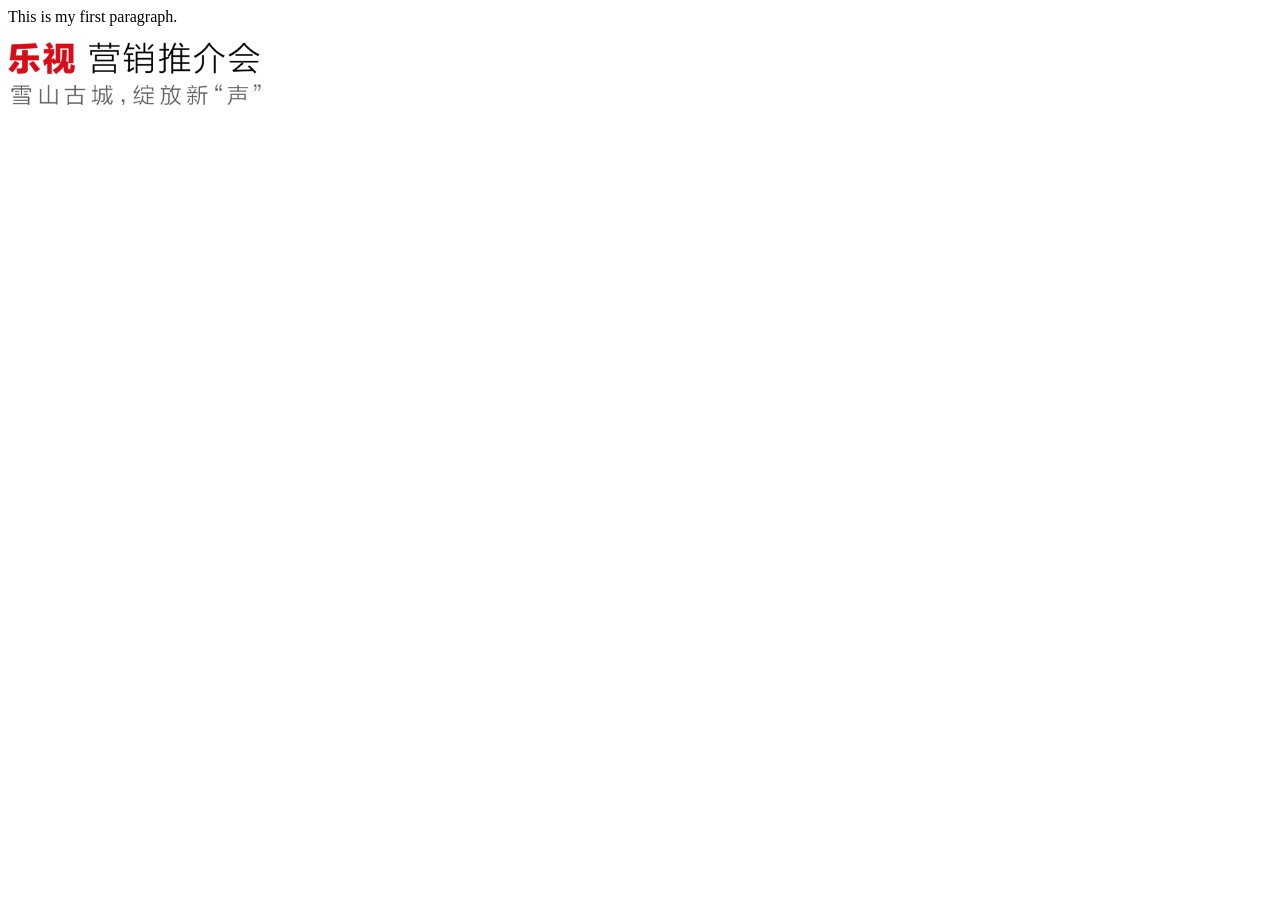
<file: mtask_web/www/test.html>
<html>
<head>
<meta charset="utf-8">
<meta name="viewport" content="width=device-width,initial-scale=1,maximum-scale=1,user-scalable=0" />
<title>2015 07 13 a test html page for  Lua web server</title>
<p>This is my first paragraph.</p>

<p><img src="images/page7_e1.png" width="20%"></p>

</body>
</head>
</html>
</file>
<file: mtask_web/www/css/com.css>
*{margin:0;padding:0}ul,ol,dl{list-style:none}a{text-decoration:none;color:#fff;outline:0;-webkit-tap-highlight-color:rgba(255,255,255,0);-webkit-focus-ring-color:rgba(0,0,0,0)}img{border:0;vertical-align:middle}html,body{width:100%;height:100%;min-width:320px;max-width:640px;overflow:hidden;margin:auto}input,textarea,keygen,select,button{letter-spacing:normal;word-spacing:normal;text-transform:none;text-indent:0;text-shadow:none;display:inline-block;text-align:start}input[type='button'],input[type='submit'],input[type='reset'],input[type='text']{-webkit-appearance:none}input:focus,select:focus,textarea:focus{outline:0;-webkit-tap-highlight-color:rgba(0,0,0,0);-webkit-user-modify:read-write-plaintext-only}.loading{position:absolute;width:100%;height:100%;background-color:#050d17;left:0;top:0;z-index:999}.loading_cont:before,.loading_cont:after,.loading_cont{border-radius:50%;width:2.8125%;height:1.875%}.loading_cont:before,.loading_cont:after{content:'';position:absolute;top:0}.loading_cont:before{left:-6.5625%;-webkit-animation-fill-mode:both;-webkit-animation:load7 1.8s ease-in-out 0s infinite}.loading_cont:after{left:6.5625%em;-webkit-animation-fill-mode:both;-webkit-animation:load7 1.8s ease-in-out .32s infinite}.loading_cont{position:absolute;left:50%;top:50%;margin:-18px 0 0 -19px;-webkit-animation-fill-mode:both;-webkit-animation:load7 1.8s ease-out .16s infinite}#jt{width:1.33rem;height:1.1667rem;position:absolute;left:0;right:0;bottom:1.25rem;margin:0 auto;z-index:30;-webkit-animation:'an' 1s ease-out infinite}#music{width:30px;height:35px;position:absolute;right:5px;top:5px;z-index:99;background:url(../images/page_music.png) no-repeat -30px 0;background-size:60px 30px}.wrap{width:100%;height:100%;overflow:hidden;position:relative;color:#fff}.lsw{width:35.15625%;height:4.0625%;background:url(../images/page_lsw.png) no-repeat center;background-size:contain;position:absolute;top:83.125%;left:32.5%;z-index:10}.lsw2{width:35.15625%;height:4.0625%;background:url(../images/page_lsw2.png) no-repeat center;background-size:contain;position:absolute;top:83.125%;left:32.5%;z-index:10}.page{background:#000}.page_1{display:block;position:absolute;left:0;top:0;width:100%;height:100%;background:url(../images/page1_bg.jpg) center no-repeat}.page_1>p:nth-child(1){width:23.67rem;height:22.667rem;position:absolute;top:23.125%;left:6.09375%;background:url(../images/page1_bg2.png) no-repeat center;background-size:23.67rem}.page_1>p:nth-child(2){width:13.75rem;height:2rem;position:absolute;top:14.6875%;left:23.59375%;background:url(../images/page1_e1.png) no-repeat center;background-size:13.75rem;opacity:0}.page_1.play>p:nth-child(2){-webkit-animation:slideInDown .8s .3s ease-out both}.page_1 .page1_txt{width:72.1875%;height:49.575%;position:absolute;top:28.854167%;left:13.59375%}.page_1 .page1_txt div:nth-child(1){width:2rem;height:2.25rem;position:absolute;top:1.68%;left:22.72%;opacity:0}.page_1 .page1_txt div:nth-child(1) p{width:100%;height:100%;background:url(../images/page1_e2.png) no-repeat -4.375rem -0.33rem;background-size:19.25rem}.page_1 .page1_txt div:nth-child(2){width:2.083rem;height:1.9167rem;position:absolute;top:13.65%;left:4.54%;opacity:0}.page_1 .page1_txt div:nth-child(2) p{width:100%;height:100%;background:url(../images/page1_e2.png) no-repeat -0.875rem -2.7083rem;background-size:19.25rem}.page_1 .page1_txt div:nth-child(3){width:.875rem;height:1.7083rem;position:absolute;top:0;left:43.29%;opacity:0}.page_1 .page1_txt div:nth-child(3) p{width:100%;height:100%;background:url(../images/page1_e2.png) no-repeat -8.3rem 0rem;background-size:19.25rem}.page_1 .page1_txt div:nth-child(4){width:1rem;height:1.79167rem;position:absolute;top:0;left:65.58%;opacity:0}.page_1 .page1_txt div:nth-child(4) p{width:100%;height:100%;background:url(../images/page1_e2.png) no-repeat -12.625rem 0rem;background-size:19.25rem}.page_1 .page1_txt div:nth-child(5){width:2.9167rem;height:2.9167rem;position:absolute;top:3.15%;left:80.51%;opacity:0}.page_1 .page1_txt div:nth-child(5) p{width:100%;height:100%;background:url(../images/page1_e2.png) no-repeat -15.5rem -0.625rem;background-size:19.25rem}.page_1 .page1_txt div:nth-child(6){width:.79167rem;height:1.75rem;position:absolute;top:12.39%;left:55.844%;opacity:0}.page_1 .page1_txt div:nth-child(6) p{width:100%;height:100%;background:url(../images/page1_e2.png) no-repeat -10.75rem -2.4583rem;background-size:19.25rem}.page_1 .page1_txt div:nth-child(7){width:1.083rem;height:1.75rem;position:absolute;top:35.29%;left:0;opacity:0}.page_1 .page1_txt div:nth-child(7) p{width:100%;height:100%;background:url(../images/page1_e2.png) no-repeat -0rem -7rem;background-size:19.25rem}.page_1 .page1_txt div:nth-child(8){width:.875rem;height:1.75rem;position:absolute;top:28.99%;left:12.98%;opacity:0}.page_1 .page1_txt div:nth-child(8) p{width:100%;height:100%;background:url(../images/page1_e2.png) no-repeat -2.5rem -5.75rem;background-size:19.25rem}
.page_1 .page1_txt div:nth-child(9){width:2.875rem;height:3.25rem;position:absolute;top:21.84%;left:25.32%;opacity:0}.page_1 .page1_txt div:nth-child(9) p{width:100%;height:100%;background:url(../images/page1_e2.png) no-repeat -4.875rem -4.33rem;background-size:19.25rem}.page_1 .page1_txt div:nth-child(10){width:3.79167rem;height:5.75rem;position:absolute;top:25.42%;left:45.67%;opacity:0}.page_1 .page1_txt div:nth-child(10) p{width:100%;height:100%;background:url(../images/page1_e2.png) no-repeat -8.79167rem -5.04167rem;background-size:19.25rem}.page_1 .page1_txt div:nth-child(11){width:1.67rem;height:2.417rem;position:absolute;top:21%;left:68.39%;opacity:0}.page_1 .page1_txt div:nth-child(11) p{width:100%;height:100%;background:url(../images/page1_e2.png) no-repeat -13.17rem -4.17rem;background-size:19.25rem}.page_1 .page1_txt div:nth-child(12){width:2.083rem;height:1.75rem;position:absolute;top:28.99%;left:84.19%;opacity:0}.page_1 .page1_txt div:nth-child(12) p{width:100%;height:100%;background:url(../images/page1_e2.png) no-repeat -16.2083rem -5.75rem;background-size:19.25rem}.page_1 .page1_txt div:nth-child(13){width:1.29167rem;height:1.7917rem;position:absolute;top:46.638%;left:9.307%;opacity:0}.page_1 .page1_txt div:nth-child(13) p{width:100%;height:100%;background:url(../images/page1_e2.png) no-repeat -1.7917rem -9.25rem;background-size:19.25rem}.page_1 .page1_txt div:nth-child(14){width:2.875rem;height:4.67rem;position:absolute;top:46.63%;left:23.59%;opacity:0}.page_1 .page1_txt div:nth-child(14) p{width:100%;height:100%;background:url(../images/page1_e2.png) no-repeat -4.54rem -9.25rem;background-size:19.25rem}.page_1 .page1_txt div:nth-child(15){width:2.167rem;height:3.4167rem;position:absolute;top:62.18%;left:45.67%;opacity:0}.page_1 .page1_txt div:nth-child(15) p{width:100%;height:100%;background:url(../images/page1_e2.png) no-repeat -8.79167rem -12.33rem;background-size:19.25rem}.page_1 .page1_txt div:nth-child(16){width:1.54167rem;height:3.5rem;position:absolute;top:46.63%;left:66.23%;opacity:0}.page_1 .page1_txt div:nth-child(16) p{width:100%;height:100%;background:url(../images/page1_e2.png) no-repeat -12.75rem -9.25rem;background-size:19.25rem}.page_1 .page1_txt div:nth-child(17){width:1.04167rem;height:2.167rem;position:absolute;top:45.58%;left:85.28%;opacity:0}.page_1 .page1_txt div:nth-child(17) p{width:100%;height:100%;background:url(../images/page1_e2.png) no-repeat -16.4167rem -9.04167rem;background-size:19.25rem}.page_1 .page1_txt div:nth-child(18){width:2.125rem;height:2.0417rem;position:absolute;top:64.91%;left:3.89%;opacity:0}.page_1 .page1_txt div:nth-child(18) p{width:100%;height:100%;background:url(../images/page1_e2.png) no-repeat -0.75rem -12.875rem;background-size:19.25rem}.page_1 .page1_txt div:nth-child(19){width:.5rem;height:1.7917rem;position:absolute;top:61.76%;left:81.6%;opacity:0}.page_1 .page1_txt div:nth-child(19) p{width:100%;height:100%;background:url(../images/page1_e2.png) no-repeat -15.7083rem -12.25rem;background-size:19.25rem}.page_1 .page1_txt div:nth-child(20){width:.7917rem;height:1.7917rem;position:absolute;top:61.13%;left:95.88%;opacity:0}.page_1 .page1_txt div:nth-child(20) p{width:100%;height:100%;background:url(../images/page1_e2.png) no-repeat -18.4583rem -12.125rem;background-size:19.25rem}.page_1 .page1_txt div:nth-child(21){width:1.4167rem;height:3.125rem;position:absolute;bottom:0;left:13.419%;opacity:0}.page_1 .page1_txt div:nth-child(21) p{width:100%;height:100%;background:url(../images/page1_e2.png) no-repeat -2.583rem -16.7083rem;background-size:19.25rem}.page_1 .page1_txt div:nth-child(22){width:1rem;height:2.2917rem;position:absolute;top:81.72%;left:30.519%;opacity:0}.page_1 .page1_txt div:nth-child(22) p{width:100%;height:100%;background:url(../images/page1_e2.png) no-repeat -5.875rem -16.2083rem;background-size:19.25rem}.page_1 .page1_txt div:nth-child(23){width:1.4583rem;height:2.25rem;position:absolute;top:85.08%;left:55.411%;opacity:0}.page_1 .page1_txt div:nth-child(23) p{width:100%;height:100%;background:url(../images/page1_e2.png) no-repeat -10.67rem -16.875rem;background-size:19.25rem}.page_1 .page1_txt div:nth-child(24){width:2.875rem;height:3.7083rem;position:absolute;top:77.31%;left:75.541%;opacity:0}.page_1 .page1_txt div:nth-child(24) p{width:100%;height:100%;background:url(../images/page1_e2.png) no-repeat -14.54167rem -15.33rem;background-size:19.25rem}.page_1.play .page1_txt div:nth-child(1){-webkit-animation:ZoomIn2 .8s .9s ease-out both}.page_1.play .page1_txt div:nth-child(1) p{-webkit-animation:translateLR2 2s 1.2s linear alternate infinite}.page_1.play .page1_txt div:nth-child(2){-webkit-animation:fadeIn 2.5s .5s ease-out both}.page_1.play .page1_txt div:nth-child(2) p{-webkit-animation:translateLR3 1.4s 1.2s linear alternate infinite}.page_1.play .page1_txt div:nth-child(3){-webkit-animation:fadeIn 2.5s .5s ease-out both}.page_1.play .page1_txt div:nth-child(3) p{-webkit-animation:translateLR3 1.4s 1.2s linear alternate infinite}
.page_1.play .page1_txt div:nth-child(4){-webkit-animation:fadeIn 2.5s .5s ease-out both}.page_1.play .page1_txt div:nth-child(4) p{-webkit-animation:translateLR3 1.4s 1.2s linear alternate infinite}.page_1.play .page1_txt div:nth-child(5){-webkit-animation:ZoomIn .8s 1.7s ease-out both}.page_1.play .page1_txt div:nth-child(5) p{-webkit-animation:translateLR4 1.4s 1.2s linear alternate infinite}.page_1.play .page1_txt div:nth-child(6){-webkit-animation:fadeIn 2.5s .5s ease-out both}.page_1.play .page1_txt div:nth-child(6) p{-webkit-animation:translateLR3 1.4s 1.2s linear alternate infinite}.page_1.play .page1_txt div:nth-child(7){-webkit-animation:ZoomIn .8s 1.7s ease-out both}.page_1.play .page1_txt div:nth-child(7) p{-webkit-animation:translateLR4 1.4s 1.2s linear alternate infinite}.page_1.play .page1_txt div:nth-child(8){-webkit-animation:ZoomIn2 .8s 2.5s ease-out both}.page_1.play .page1_txt div:nth-child(8) p{-webkit-animation:translateLR 1.4s 1.2s linear alternate infinite}.page_1.play .page1_txt div:nth-child(9){-webkit-animation:ZoomIn .8s 1.7s ease-out both}.page_1.play .page1_txt div:nth-child(9) p{-webkit-animation:translateLR4 1.4s 1.2s linear alternate infinite}.page_1.play .page1_txt div:nth-child(10){-webkit-animation:ZoomIn2 .8s 2.5s ease-out both}.page_1.play .page1_txt div:nth-child(10) p{-webkit-animation:translateLR 1.4s 1.2s linear alternate infinite}.page_1.play .page1_txt div:nth-child(11){-webkit-animation:ZoomIn2 .8s .9s ease-out both}.page_1.play .page1_txt div:nth-child(11) p{-webkit-animation:translateLR2 2s 1.2s linear alternate infinite}.page_1.play .page1_txt div:nth-child(12){-webkit-animation:ZoomIn2 .8s 2.5s ease-out both}.page_1.play .page1_txt div:nth-child(12) p{-webkit-animation:translateLR 1.4s 1.2s linear alternate infinite}.page_1.play .page1_txt div:nth-child(13){-webkit-animation:ZoomIn2 .8s .5s ease-out both}.page_1.play .page1_txt div:nth-child(13) p{-webkit-animation:translateLR 1.4s 1.2s linear alternate infinite}.page_1.play .page1_txt div:nth-child(14){-webkit-animation:ZoomIn2 .8s .9s ease-out both}.page_1.play .page1_txt div:nth-child(14) p{-webkit-animation:translateLR2 2s 1.2s linear alternate infinite}.page_1.play .page1_txt div:nth-child(15){-webkit-animation:ZoomIn .8s 1.7s ease-out both}.page_1.play .page1_txt div:nth-child(15) p{-webkit-animation:translateLR4 1.4s 1.2s linear alternate infinite}.page_1.play .page1_txt div:nth-child(16){-webkit-animation:ZoomIn .8s 1.7s ease-out both}.page_1.play .page1_txt div:nth-child(16) p{-webkit-animation:translateLR4 1.4s 1.2s linear alternate infinite}.page_1.play .page1_txt div:nth-child(17){-webkit-animation:ZoomIn2 .8s .5s ease-out both}.page_1.play .page1_txt div:nth-child(17) p{-webkit-animation:translateLR 1.4s 1.2s linear alternate infinite}.page_1.play .page1_txt div:nth-child(18){-webkit-animation:fadeIn 2.5s .5s ease-out both}.page_1.play .page1_txt div:nth-child(18) p{-webkit-animation:translateLR3 1.4s 1.2s linear alternate infinite}.page_1.play .page1_txt div:nth-child(19){-webkit-animation:ZoomIn2 .8s .9s ease-out both}.page_1.play .page1_txt div:nth-child(19) p{-webkit-animation:translateLR2 2s 1.2s linear alternate infinite}.page_1.play .page1_txt div:nth-child(20){-webkit-animation:ZoomIn2 .8s .5s ease-out both}.page_1.play .page1_txt div:nth-child(20) p{-webkit-animation:translateLR 1.4s 1.2s linear alternate infinite}.page_1.play .page1_txt div:nth-child(21){-webkit-animation:ZoomIn .8s 1.7s ease-out both}.page_1.play .page1_txt div:nth-child(21) p{-webkit-animation:translateLR4 1.4s 1.2s linear alternate infinite}.page_1.play .page1_txt div:nth-child(22){-webkit-animation:ZoomIn2 .8s .5s ease-out both}.page_1.play .page1_txt div:nth-child(22) p{-webkit-animation:translateLR 1.4s 1.2s linear alternate infinite}.page_1.play .page1_txt div:nth-child(23){-webkit-animation:ZoomIn2 .8s 2.5s ease-out both}.page_1.play .page1_txt div:nth-child(23) p{-webkit-animation:translateLR 1.4s 1.2s linear alternate infinite}.page_1.play .page1_txt div:nth-child(24){-webkit-animation:ZoomIn2 .8s .9s ease-out both}.page_1.play .page1_txt div:nth-child(24) p{-webkit-animation:translateLR2 2s 1.2s linear alternate infinite}.page_2{display:block;position:absolute;left:0;top:0;width:100%;height:100%;background:url(../images/page3_bg.jpg) center no-repeat}.page_2>p:nth-child(1){width:13.75rem;height:2rem;position:absolute;top:14.6875%;left:23.59375%;background:url(../images/page2_e1.png) no-repeat center;background-size:13.75rem;opacity:0}.page_2>p:nth-child(2){width:13.90625%;height:8.9583%;position:absolute;top:28.02083%;left:67.65625%;background:url(../images/page2_e3.png) no-repeat center;background-size:contain;opacity:0}.page_2>div{width:100%;height:71.04167%;position:absolute;top:25.9375%;left:0;overflow:hidden;opacity:0}.page_2>div>p{width:27.583rem;height:100%;background:url(../images/page2_e2.png) no-repeat center;background-size:contain}.page_2.play>p:nth-child(1){-webkit-animation:slideInDown .8s .3s ease-out both}
.page_2.play>p:nth-child(2){-webkit-animation:fadeIn .8s 2.5s ease-out both}.page_2.play>div{-webkit-animation:TypewriterLeft 2s 1s ease-out both}.page_3{display:block;position:absolute;left:0;top:0;width:100%;height:100%;background:url(../images/page3_bg.jpg) no-repeat center}.page_3>p:nth-child(1){width:13.75rem;height:2rem;position:absolute;top:14.6875%;left:23.59375%;background:url(../images/page3_e1.png) no-repeat center;background-size:13.75rem;opacity:0;z-index:15}.page_3>p:nth-child(2){width:21.875%;height:11.875%;position:absolute;top:20.833%;left:64.0625%;background:url(../images/page3_e3.png) no-repeat center;background-size:contain;opacity:0;z-index:15}.page_3 div:nth-child(3){width:87.34375%;height:48.64583%;position:absolute;top:27.64583%;left:7.5%;overflow:hidden;opacity:0}.page_3 div:nth-child(3) p{width:23.291667rem;height:100%;background:url(../images/page3_e2.png) no-repeat center;background-size:contain;z-index:0}.page_3.play>p:nth-child(1){-webkit-animation:slideInDown .4s .3s ease-out both}.page_3.play>p:nth-child(2){-webkit-animation:fadeIn 1.5s 3s ease-out both}.page_3.play div:nth-child(3){-webkit-animation:TypewriterLeft 2s 1s ease-out both}.page_4{display:block;position:absolute;left:0;top:0;width:100%;height:100%;background:url(../images/page3_bg.jpg) center no-repeat}.page4_txt{width:13.54167rem;height:11.54167rem;position:absolute;top:14.6875%;left:23.4375%}.page4_txt p:nth-child(1){width:100%;height:2.083rem;background:url(../images/page4_e1.png) no-repeat 0 0;background-size:13.54167rem;margin-bottom:3rem;opacity:0}.page4_txt p:nth-child(2){width:100%;height:2.083rem;background:url(../images/page4_e1.png) no-repeat 0 -5.3rem;background-size:13.54167rem;margin-bottom:.8rem;opacity:0}.page4_txt p:nth-child(3){width:100%;height:1.4rem;background:url(../images/page4_e1.png) no-repeat 0 -8.04167rem;background-size:13.54167rem;margin-bottom:.7rem;opacity:0}.page4_txt p:nth-child(4){width:100%;height:1.4rem;background:url(../images/page4_e1.png) no-repeat 0 bottom;background-size:13.54167rem;opacity:0}.page_4 .page4_mo{width:106%;height:60.3125%;position:absolute;bottom:0;left:0;background:url(../images/page4_e2.png) no-repeat center bottom;background-size:contain;opacity:0}.page_4.play .page4_txt p:nth-child(1){-webkit-animation:fadeInDown 1.2s .3s ease-out both}.page_4.play .page4_txt p:nth-child(2){-webkit-animation:fadeInDown 1.2s 1.7s ease-out both}.page_4.play .page4_txt p:nth-child(3){-webkit-animation:fadeInDown 1.2s 2.5s ease-out both}.page_4.play .page4_txt p:nth-child(4){-webkit-animation:fadeInDown 1.2s 3.2s ease-out both}.page_4.play .page4_mo{-webkit-animation:fadeIn 2s 1s ease-out both}.page_5{display:block;position:absolute;left:0;top:0;width:100%;height:100%;background:url(../images/page3_bg.jpg) center no-repeat}.page5_txt{width:76.718625%;height:27.29175%;position:absolute;top:8.854167%;left:12.65625%}.page5_txt>p:nth-child(1){width:100%;height:3.75rem;background:url(../images/page5_e1.png) no-repeat 0 0;background-size:20.4583rem;margin-bottom:.83rem;opacity:0}.page5_txt p:nth-child(2){width:100%;height:3.75rem;background:url(../images/page5_e1.png) no-repeat 0 -4.7083rem;background-size:20.4583rem;margin-bottom:.208rem;opacity:0}.page5_txt .page5_bc{width:20.4583rem;height:2.3rem;overflow:hidden;opacity:0}.page5_txt .page5_bc p:nth-child(1){width:20.4583rem;height:2.3rem;background:url(../images/page5_e1.png) no-repeat 0 bottom;background-size:20.4583rem}.page5_pic div:nth-child(1){width:35.93625%;height:20.729%;position:absolute;top:40.52083%;left:19.53125%;opacity:0}.page5_pic div:nth-child(1) p{width:100%;height:100%;background:url(../images/page5_e2.png) no-repeat center;background-size:contain}.page5_pic div:nth-child(2){width:21.2625%;height:22.8125%;position:absolute;top:40.2083%;left:59.0625%;opacity:0}.page5_pic div:nth-child(2) p{width:100%;height:100%;background:url(../images/page5_e3.png) no-repeat center;background-size:contain}.page5_pic div:nth-child(3){width:27.96875%;height:17.8125%;position:absolute;top:59.47917%;left:19.53125%;opacity:0}.page5_pic div:nth-child(3) p{width:100%;height:100%;background:url(../images/page5_e4.png) no-repeat center;background-size:contain}.page5_pic div:nth-child(4){width:32.1875%;height:19.6875%;position:absolute;top:59.47917%;left:47.96875%;opacity:0}.page5_pic div:nth-child(4) p{width:100%;height:100%;background:url(../images/page5_e5.png) no-repeat center;background-size:contain}.page_5.play .page5_txt>p:nth-child(1){-webkit-animation:fadeInDown 1.2s .3s ease-out both}.page_5.play .page5_txt>p:nth-child(2){-webkit-animation:fadeInDown 1.2s .9s ease-out both}.page_5.play .page5_txt .page5_bc{-webkit-animation:TypewriterLeft .8s 2s ease-out both}.page_5.play .page5_pic div:nth-child(1){-webkit-animation:ZoomIn .8s 3s ease-out both}.page_5.play .page5_pic div:nth-child(1) p{-webkit-animation:translateLR4 1s 3.5s linear alternate infinite}.page_5.play .page5_pic div:nth-child(2){-webkit-animation:ZoomIn .8s 4s ease-out both}
.page_5.play .page5_pic div:nth-child(2) p{-webkit-animation:translateLR2 1s 4.5s linear alternate infinite}.page_5.play .page5_pic div:nth-child(3){-webkit-animation:ZoomIn .8s 5s ease-out both}.page_5.play .page5_pic div:nth-child(3) p{-webkit-animation:translateLR3 2s 5.5s linear alternate infinite}.page_5.play .page5_pic div:nth-child(4){-webkit-animation:ZoomIn .8s 6s ease-out both}.page_5.play .page5_pic div:nth-child(4) p{-webkit-animation:translateLR4 1.5s 6.5s linear alternate infinite}.page_6{display:block;position:absolute;left:0;top:0;width:100%;height:100%;background:url(../images/page3_bg.jpg) center no-repeat}.page_6 .page6_txt div:nth-child(1){width:76.40625%;height:9.27083%;position:absolute;top:20%;left:13.28125%;overflow:hidden;opacity:0}.page_6 .page6_txt div:nth-child(1) p{width:20.375rem;height:100%;background:url(../images/page6_e1.png) no-repeat center;background-size:contain}.page_6 .page6_txt div:nth-child(2){width:76.40625%;height:9.27083%;overflow:hidden;opacity:0;position:absolute;top:33.54167%;left:13.28125%}.page_6 .page6_txt div:nth-child(2) p{width:20.375rem;height:100%;background:url(../images/page6_e2.png) no-repeat center;background-size:contain}.page_6 .page6_txt div:nth-child(3){width:76.40625%;height:9.27083%;overflow:hidden;opacity:0;position:absolute;top:46.04167%;left:13.28125%}.page_6 .page6_txt div:nth-child(3) p{width:20.375rem;height:100%;background:url(../images/page6_e3.png) no-repeat center;background-size:contain}.page_6 .page6_txt div:nth-child(4){width:76.40625%;height:9.27083%;overflow:hidden;opacity:0;position:absolute;top:59.5833%;left:13.28125%}.page_6 .page6_txt div:nth-child(4) p{width:20.375rem;height:100%;background:url(../images/page6_e4.png) no-repeat center;background-size:contain}.page_6.play .page6_txt div:nth-child(1){-webkit-animation:TypewriterLeft 1s .3s ease-out both}.page_6.play .page6_txt div:nth-child(2){-webkit-animation:TypewriterLeft 1s 1.3s ease-out both}.page_6.play .page6_txt div:nth-child(3){-webkit-animation:TypewriterLeft 1s 2.3s ease-out both}.page_6.play .page6_txt div:nth-child(4){-webkit-animation:TypewriterLeft 1s 3.3s ease-out both}.page_7{display:block;position:absolute;left:0;top:0;width:100%;height:100%;background:url(../images/page3_bg.jpg) center no-repeat}.page_7>p:nth-child(1){width:58.90625%;position:absolute;top:9.6875%;left:20.46875%;opacity:0}.page_7>p:nth-child(2){width:48.4375%;position:absolute;top:24.6875%;left:27.96875%;opacity:0}.page_7>p:nth-child(3){width:3.59375%;position:absolute;top:24.6875%;left:23.4%;opacity:0}.page_7>p:nth-child(4){width:48.75%;position:absolute;top:34.89583%;left:18.625%;opacity:0}.page_7>p:nth-child(5){width:12.96875%;position:absolute;top:39.6875%;left:18.625%;opacity:0}.page_7>p:nth-child(6){width:12.96875%;position:absolute;top:53.9583%;left:18.625%;opacity:0}.page_7>p:nth-child(7){width:39.53125%;position:absolute;top:72.825%;left:18.625%;opacity:0}.page_7 .page7_mo div:nth-child(1){width:75%;position:absolute;top:30.4167%;left:16.5%;overflow:hidden;opacity:0}.page_7 .page7_mo div:nth-child(1) p{width:20rem}.page_7 .page7_mo div:nth-child(2){width:75.78125%;position:absolute;top:44.0625%;left:15.5625%;overflow:hidden;opacity:0}.page_7 .page7_mo div:nth-child(2) p{width:20.2083rem}.page_7 .page7_mo div:nth-child(3){width:51.71875%;position:absolute;top:48.854167%;left:15.5625%;overflow:hidden;opacity:0}.page_7 .page7_mo div:nth-child(3) p{width:13.7917rem}.page_7 .page7_mo div:nth-child(4){width:73.28125%;position:absolute;top:58.4375%;left:15.5625%;overflow:hidden;opacity:0}.page_7 .page7_mo div:nth-child(4) p{width:19.54167rem}.page_7 .page7_mo div:nth-child(5){width:82.5%;position:absolute;top:63.02083%;left:15.5625%;overflow:hidden;opacity:0}.page_7 .page7_mo div:nth-child(5) p{width:22rem}.page_7 .page7_mo div:nth-child(6){width:60.9375%;position:absolute;top:67.72083%;left:15.5625%;overflow:hidden;opacity:0}.page_7 .page7_mo div:nth-child(6) p{width:16.25rem}.page_7 .page7_mo div:nth-child(7){width:75%;position:absolute;top:78.1375%;left:16.5%;overflow:hidden;opacity:0}.page_7 .page7_mo div:nth-child(7) p{width:20rem}.page_7.play>p:nth-child(1){-webkit-animation:bounceInLeft 1.6s 0s ease-out both}.page_7.play>p:nth-child(2){-webkit-animation:fadeInRight 1s 2s ease-out both}.page_7.play>p:nth-child(3){-webkit-animation:bounce2 1.2s 3.5s linear infinite}.page_7.play>p:nth-child(4){-webkit-animation:slideInDown 1s 5s ease-out both}.page_7.play>p:nth-child(5){-webkit-animation:slideInDown 1s 6.8s ease-out both}.page_7.play>p:nth-child(6){-webkit-animation:slideInDown 1s 10s ease-out both}.page_7.play>p:nth-child(7){-webkit-animation:slideInDown 1s 13.8s ease-out both}.page_7.play .page7_mo div:nth-child(1){-webkit-animation:TypewriterLeft 1s 4.3s ease-out both}.page_7.play .page7_mo div:nth-child(2){-webkit-animation:TypewriterLeft 1s 7.5s ease-out both}.page_7.play .page7_mo div:nth-child(3){-webkit-animation:TypewriterLeft 1s 8.3s ease-out both}.page_7.play .page7_mo div:nth-child(4){-webkit-animation:TypewriterLeft 1s 10.7s ease-out both}
.page_7.play .page7_mo div:nth-child(5){-webkit-animation:TypewriterLeft 1s 11.4s ease-out both}.page_7.play .page7_mo div:nth-child(6){-webkit-animation:TypewriterLeft 1s 12s ease-out both}.page_7.play .page7_mo div:nth-child(7){-webkit-animation:TypewriterLeft 1s 4.3s ease-out both}.page_8{display:block;position:absolute;left:0;top:0;width:100%;height:100%;background:url(../images/page3_bg.jpg) center no-repeat}.page_8 p:nth-child(1){width:46.71875%;height:28.4375%;background:url(../images/page8_e1.png) no-repeat center;background-size:contain;position:absolute;left:26.40625%;top:31.354167%;opacity:0}.page_8.play p:nth-child(1){-webkit-animation:rotateInDownLeft .6s .6s ease-out both}@-webkit-keyframes load7{0%,80%,100%{box-shadow:0 2.5em 0 -1.3em #fff}40%{box-shadow:0 2.5em 0 0 #FFF}}@-webkit-keyframes an{0%{-webkit-transform:translateY(0px);opacity:1}100%{-webkit-transform:translateY(-20px);opacity:0}}@-webkit-keyframes fadeInL{0%{-webkit-transform:translate3d(0px,0,0);opacity:1}100%{-webkit-transform:translate3d(-20px,0,0);opacity:0}}@-webkit-keyframes rotateInDownLeft{0%{-webkit-transform-origin:left bottom;transform-origin:left bottom;-webkit-transform:rotate3d(0,0,1,-45deg);transform:rotate3d(0,0,1,-45deg);opacity:0}100%{-webkit-transform-origin:left bottom;transform-origin:left bottom;-webkit-transform:none;transform:none;opacity:1}}@-webkit-keyframes fadeInR{0%{-webkit-transform:translate3d(0px,0,0);opacity:1}100%{-webkit-transform:translate3d(20px,0,0);opacity:0}}@-webkit-keyframes zz{0%{-webkit-transform:rotate(0deg)}100%{-webkit-transform:rotate(360deg)}}@-webkit-keyframes upDownLR{0%{-webkit-transform:translate3d(0px,0,0)}100%{-webkit-transform:translate3d(-3rem,7.5rem,0)}}@-webkit-keyframes bounce{0%{opacity:0;-webkit-animation-timing-function:cubic-bezier(0.215,0.610,0.355,1.000);animation-timing-function:cubic-bezier(0.215,0.610,0.355,1.000);-webkit-transform:translate3d(0,0,0);transform:translate3d(0,0,0)}20%,53%,80%,100%{opacity:1;-webkit-animation-timing-function:cubic-bezier(0.215,0.610,0.355,1.000);animation-timing-function:cubic-bezier(0.215,0.610,0.355,1.000);-webkit-transform:translate3d(0,0,0);transform:translate3d(0,0,0)}40%,43%{-webkit-animation-timing-function:cubic-bezier(0.755,0.050,0.855,0.060);animation-timing-function:cubic-bezier(0.755,0.050,0.855,0.060);-webkit-transform:translate3d(0,-30px,0);transform:translate3d(0,-30px,0)}70%{-webkit-animation-timing-function:cubic-bezier(0.755,0.050,0.855,0.060);animation-timing-function:cubic-bezier(0.755,0.050,0.855,0.060);-webkit-transform:translate3d(0,-15px,0);transform:translate3d(0,-15px,0)}90%{-webkit-transform:translate3d(0,-4px,0);transform:translate3d(0,-4px,0)}}@-webkit-keyframes bounce2{0%{opacity:1;-webkit-animation-timing-function:cubic-bezier(0.215,0.610,0.355,1.000);animation-timing-function:cubic-bezier(0.215,0.610,0.355,1.000);-webkit-transform:translate3d(0,0,0);transform:translate3d(0,0,0)}20%,53%,80%,100%{opacity:1;-webkit-animation-timing-function:cubic-bezier(0.215,0.610,0.355,1.000);animation-timing-function:cubic-bezier(0.215,0.610,0.355,1.000);-webkit-transform:translate3d(0,0,0);transform:translate3d(0,0,0)}40%,43%{-webkit-animation-timing-function:cubic-bezier(0.755,0.050,0.855,0.060);animation-timing-function:cubic-bezier(0.755,0.050,0.855,0.060);-webkit-transform:translate3d(0,-5px,0);transform:translate3d(0,-5px,0)}70%{-webkit-animation-timing-function:cubic-bezier(0.755,0.050,0.855,0.060);animation-timing-function:cubic-bezier(0.755,0.050,0.855,0.060);-webkit-transform:translate3d(0,-3px,0);transform:translate3d(0,-3px,0)}90%{-webkit-transform:translate3d(0,-1px,0);transform:translate3d(0,-1px,0)}}@-webkit-keyframes slideInDown{0%{-webkit-transform:translate3d(0,-200%,0);transform:translate3d(0,-200%,0);visibility:visible}1%{opacity:1}100%{opacity:1;-webkit-transform:translate3d(0,0,0);transform:translate3d(0,0,0)}}@-webkit-keyframes translateTL{0%{-webkit-transform:rotate(30deg) translate3d(0px,0px,0)}80%{opacity:1;-webkit-transform:rotate(30deg) translate3d(0px,-34rem,0)}100%{opacity:0;-webkit-transform:rotate(30deg) translate3d(0px,-34rem,0)}}@-webkit-keyframes TypewriterLeft{0%{width:0;opacity:0}1%{opacity:1}100%{opacity:1}}@-webkit-keyframes flash{0%,50%,100%{opacity:1}25%,75%{opacity:0}}@-webkit-keyframes bounceInRight{0%,100%,60%,75%,90%{-webkit-transition-timing-function:cubic-bezier(0.215,.61,.355,1);transition-timing-function:cubic-bezier(0.215,.61,.355,1)}0%{opacity:0;-webkit-transform:translate3d(3000px,0,0);transform:translate3d(3000px,0,0)}60%{opacity:1;-webkit-transform:translate3d(-25px,0,0);transform:translate3d(-25px,0,0)}75%{-webkit-transform:translate3d(10px,0,0);transform:translate3d(10px,0,0)}90%{-webkit-transform:translate3d(-5px,0,0);transform:translate3d(-5px,0,0)}100%{opacity:1;-webkit-transform:none;transform:none}}@-webkit-keyframes bounceInLeft{0%,100%,60%,75%,90%{-webkit-transition-timing-function:cubic-bezier(0.215,.61,.355,1);transition-timing-function:cubic-bezier(0.215,.61,.355,1)}
0%{opacity:0;-webkit-transform:translate3d(-3000px,0,0);transform:translate3d(-3000px,0,0)}60%{opacity:1;-webkit-transform:translate3d(25px,0,0);transform:translate3d(25px,0,0)}75%{-webkit-transform:translate3d(-10px,0,0);transform:translate3d(-10px,0,0)}90%{-webkit-transform:translate3d(5px,0,0);transform:translate3d(5px,0,0)}100%{opacity:1;-webkit-transform:none;transform:none}}@-webkit-keyframes ZoomIn{0%{opacity:0;-webkit-transform:scale(5)}70%{opacity:1;-webkit-transform:scale(1)}80%{opacity:.4;-webkit-transform:scale(1.1)}100%{opacity:1;-webkit-transform:scale(1)}}@-webkit-keyframes ZoomIn2{0%{opacity:0;-webkit-transform:scale(0.1)}80%{opacity:1;-webkit-transform:scale(1.8)}100%{opacity:1;-webkit-transform:scale(1)}}@-webkit-keyframes translateLR{from{-webkit-transform:translate3d(0,0,0);transform:translate3d(0,0,0)}to{-webkit-transform:translate3d(-8px,8px,0);transform:translate3d(-8px,8px,0)}}@-webkit-keyframes translateLR2{from{-webkit-transform:translate3d(0,0,0);transform:translate3d(0,0,0)}to{-webkit-transform:translate3d(5px,-5px,0);transform:translate3d(5px,-5px,0)}}@-webkit-keyframes translateLR3{from{-webkit-transform:translate3d(0,0,0);transform:translate3d(0,0,0)}to{-webkit-transform:translate3d(0px,-5px,0);transform:translate3d(0px,-5px,0)}}@-webkit-keyframes translateLR4{from{-webkit-transform:translate3d(0,0,0);transform:translate3d(0,0,0)}to{-webkit-transform:translate3d(-5px,0px,0);transform:translate3d(-5px,0px,0)}}@-webkit-keyframes fadeInRight{0%{opacity:0;-webkit-transform:translate3d(100%,0,0);transform:translate3d(100%,0,0)}100%{opacity:1;-webkit-transform:none;transform:none}}@-webkit-keyframes fadeOutUp{0%{opacity:1}100%{opacity:0;-webkit-transform:translate3d(0,-100%,0);transform:translate3d(0,-100%,0)}}@-webkit-keyframes fadeInDown{0%{opacity:0;-webkit-transform:translate3d(0,-100%,0);transform:translate3d(0,-100%,0)}100%{opacity:1;-webkit-transform:none;transform:none}}@-webkit-keyframes scaleSmall{from{opacity:0;-webkit-transform:scale3d(5,5,5);-webkit-transform-origin:center center}to{opacity:1;-webkit-transform:scale3d(1,1,1);-webkit-transform-origin:center center}}@-webkit-keyframes fadeInDownBig{0%{opacity:0;-webkit-transform:translate3d(0,-2000px,0);transform:translate3d(0,-2000px,0)}100%{opacity:1;-webkit-transform:none;transform:none}}@-webkit-keyframes bounceInDown{0%,60%,75%,90%,100%{-webkit-animation-timing-function:cubic-bezier(0.215,0.610,0.355,1.000);animation-timing-function:cubic-bezier(0.215,0.610,0.355,1.000)}0%{opacity:0;-webkit-transform:translate3d(0,-3000px,0);transform:translate3d(0,-3000px,0)}60%{opacity:1;-webkit-transform:translate3d(0,25px,0);transform:translate3d(0,25px,0)}75%{-webkit-transform:translate3d(0,-10px,0);transform:translate3d(0,-10px,0)}90%{-webkit-transform:translate3d(0,5px,0);transform:translate3d(0,5px,0)}100%{-webkit-transform:none;transform:none;opacity:1}}@-webkit-keyframes rotateInL{0%{-webkit-transform:rotate3d(0,0,1,0deg);transform:rotate3d(0,0,1,0deg)}100%{-webkit-transform:rotate3d(0,0,1,-22deg);transform:rotate3d(0,0,1,-22deg)}}@-webkit-keyframes rotateInR{0%{-webkit-transform:rotate3d(0,0,1,0deg);transform:rotate3d(0,0,1,0deg)}100%{-webkit-transform:rotate3d(0,0,1,20deg);transform:rotate3d(0,0,1,20deg)}}@-webkit-keyframes zoomInDown{0%{opacity:0;-webkit-transform:scale3d(.1,.1,.1) translate3d(0,-1000px,0);transform:scale3d(.1,.1,.1) translate3d(0,-1000px,0);-webkit-animation-timing-function:cubic-bezier(0.550,0.055,0.675,0.190);animation-timing-function:cubic-bezier(0.550,0.055,0.675,0.190)}60%{opacity:1;-webkit-transform:scale3d(.475,.475,.475) translate3d(0,60px,0);transform:scale3d(.475,.475,.475) translate3d(0,60px,0);-webkit-animation-timing-function:cubic-bezier(0.175,0.885,0.320,1);animation-timing-function:cubic-bezier(0.175,0.885,0.320,1)}100%{opacity:1;-webkit-transform:none;transform:none}}@-webkit-keyframes flipInX{0%{-webkit-transform:perspective(400px) rotate3d(1,0,0,90deg);transform:perspective(400px) rotate3d(1,0,0,90deg);-webkit-animation-timing-function:ease-in;animation-timing-function:ease-in;opacity:0}40%{-webkit-transform:perspective(400px) rotate3d(1,0,0,-20deg);transform:perspective(400px) rotate3d(1,0,0,-20deg);-webkit-animation-timing-function:ease-in;animation-timing-function:ease-in}60%{-webkit-transform:perspective(400px) rotate3d(1,0,0,10deg);transform:perspective(400px) rotate3d(1,0,0,10deg);opacity:1}80%{-webkit-transform:perspective(400px) rotate3d(1,0,0,-5deg);transform:perspective(400px) rotate3d(1,0,0,-5deg)}100%{-webkit-transform:perspective(400px);transform:perspective(400px);opacity:1}}@-webkit-keyframes fadeInRight{0%{opacity:0;-webkit-transform:translate3d(100%,0,0);transform:translate3d(100%,0,0)}100%{opacity:1;-webkit-transform:none;transform:none}}@-webkit-keyframes fadeInRightBig{0%{opacity:0;-webkit-transform:translate3d(2000px,0,0);transform:translate3d(2000px,0,0)}100%{opacity:1;-webkit-transform:none;transform:none}}@-webkit-keyframes lightSpeedIn{0%{-webkit-transform:translate3d(100%,0,0) skewX(-30deg);transform:translate3d(100%,0,0) skewX(-30deg);opacity:0}
60%{-webkit-transform:skewX(20deg);transform:skewX(20deg);opacity:1}80%{-webkit-transform:skewX(-5deg);transform:skewX(-5deg);opacity:1}100%{-webkit-transform:none;transform:none;opacity:1}}@-webkit-keyframes zoomOutUp{40%{opacity:1;-webkit-transform:scale3d(.475,.475,.475) translate3d(0,60px,0);transform:scale3d(.475,.475,.475) translate3d(0,60px,0);-webkit-animation-timing-function:cubic-bezier(0.550,0.055,0.675,0.190);animation-timing-function:cubic-bezier(0.550,0.055,0.675,0.190)}100%{opacity:0;-webkit-transform:scale3d(.1,.1,.1) translate3d(0,-2000px,0);transform:scale3d(.1,.1,.1) translate3d(0,-2000px,0);-webkit-transform-origin:center bottom;transform-origin:center bottom;-webkit-animation-timing-function:cubic-bezier(0.175,0.885,0.320,1);animation-timing-function:cubic-bezier(0.175,0.885,0.320,1)}}@-webkit-keyframes rotateInDownLeft{0%{-webkit-transform-origin:left bottom;transform-origin:left bottom;-webkit-transform:rotate3d(0,0,1,-45deg);transform:rotate3d(0,0,1,-45deg);opacity:0}100%{-webkit-transform-origin:left bottom;transform-origin:left bottom;-webkit-transform:none;transform:none;opacity:1}}@-webkit-keyframes bounceIn{0%,100%,20%,40%,60%,80%{-webkit-transition-timing-function:cubic-bezier(0.215,.61,.355,1);transition-timing-function:cubic-bezier(0.215,.61,.355,1)}0%{opacity:0;-webkit-transform:scale3d(.3,.3,.3);transform:scale3d(.3,.3,.3)}20%{-webkit-transform:scale3d(1.1,1.1,1.1);transform:scale3d(1.1,1.1,1.1)}40%{-webkit-transform:scale3d(.9,.9,.9);transform:scale3d(.9,.9,.9)}60%{opacity:1;-webkit-transform:scale3d(1.03,1.03,1.03);transform:scale3d(1.03,1.03,1.03)}80%{-webkit-transform:scale3d(.97,.97,.97);transform:scale3d(.97,.97,.97)}100%{opacity:1;-webkit-transform:scale3d(1,1,1);transform:scale3d(1,1,1)}}@-webkit-keyframes fadeIn{0%{opacity:0}100%{opacity:1}}@-webkit-keyframes fadeInDown{0%{opacity:0;-webkit-transform:translate3d(0,-100%,0);transform:translate3d(0,-100%,0)}100%{opacity:1;-webkit-transform:none;transform:none}}@-webkit-keyframes rotate{0%{opacity:1;-webkit-transform:rotate(0deg);transform:rotate(0deg)}60%{opacity:1;-webkit-transform:rotate(90deg);transform:rotate(90deg)}100%{opacity:1;-webkit-transform:rotate(90deg);transform:rotate(90deg)}}@-webkit-keyframes slideInDown{0%{-webkit-transform:translate3d(0,-100%,0);transform:translate3d(0,-100%,0);visibility:visible}1%{opacity:1}100%{opacity:1;-webkit-transform:translate3d(0,0,0);transform:translate3d(0,0,0)}}
</file>
<file: mtask_web/www/css/y_media.css>
@media only screen and (width:320px){html{font-size:12px!important}}@media only screen and (width:321px){html{font-size:12.0375px!important}}@media only screen and (width:322px){html{font-size:12.075px!important}}@media only screen and (width:323px){html{font-size:12.112499999999999px!important}}@media only screen and (width:324px){html{font-size:12.15px!important}}@media only screen and (width:325px){html{font-size:12.1875px!important}}@media only screen and (width:326px){html{font-size:12.225px!important}}@media only screen and (width:327px){html{font-size:12.2625px!important}}@media only screen and (width:328px){html{font-size:12.299999999999999px!important}}@media only screen and (width:329px){html{font-size:12.3375px!important}}@media only screen and (width:330px){html{font-size:12.375px!important}}@media only screen and (width:331px){html{font-size:12.4125px!important}}@media only screen and (width:332px){html{font-size:12.45px!important}}@media only screen and (width:333px){html{font-size:12.487499999999999px!important}}@media only screen and (width:334px){html{font-size:12.525px!important}}@media only screen and (width:335px){html{font-size:12.5625px!important}}@media only screen and (width:336px){html{font-size:12.6px!important}}@media only screen and (width:337px){html{font-size:12.6375px!important}}@media only screen and (width:338px){html{font-size:12.674999999999999px!important}}@media only screen and (width:339px){html{font-size:12.7125px!important}}@media only screen and (width:340px){html{font-size:12.75px!important}}@media only screen and (width:341px){html{font-size:12.7875px!important}}@media only screen and (width:342px){html{font-size:12.825px!important}}@media only screen and (width:343px){html{font-size:12.862499999999999px!important}}@media only screen and (width:344px){html{font-size:12.9px!important}}@media only screen and (width:345px){html{font-size:12.9375px!important}}@media only screen and (width:346px){html{font-size:12.975px!important}}@media only screen and (width:347px){html{font-size:13.0125px!important}}@media only screen and (width:348px){html{font-size:13.049999999999999px!important}}@media only screen and (width:349px){html{font-size:13.0875px!important}}@media only screen and (width:350px){html{font-size:13.125px!important}}@media only screen and (width:351px){html{font-size:13.1625px!important}}@media only screen and (width:352px){html{font-size:13.2px!important}}@media only screen and (width:353px){html{font-size:13.237499999999999px!important}}@media only screen and (width:354px){html{font-size:13.275px!important}}@media only screen and (width:355px){html{font-size:13.3125px!important}}@media only screen and (width:356px){html{font-size:13.35px!important}}@media only screen and (width:357px){html{font-size:13.3875px!important}}@media only screen and (width:358px){html{font-size:13.424999999999999px!important}}@media only screen and (width:359px){html{font-size:13.4625px!important}}@media only screen and (width:360px){html{font-size:13.5px!important}}@media only screen and (width:361px){html{font-size:13.5375px!important}}@media only screen and (width:362px){html{font-size:13.575px!important}}@media only screen and (width:363px){html{font-size:13.612499999999999px!important}}@media only screen and (width:364px){html{font-size:13.65px!important}}@media only screen and (width:365px){html{font-size:13.6875px!important}}@media only screen and (width:366px){html{font-size:13.725px!important}}@media only screen and (width:367px){html{font-size:13.7625px!important}}@media only screen and (width:368px){html{font-size:13.799999999999999px!important}}@media only screen and (width:369px){html{font-size:13.8375px!important}}@media only screen and (width:370px){html{font-size:13.875px!important}}@media only screen and (width:371px){html{font-size:13.9125px!important}}@media only screen and (width:372px){html{font-size:13.95px!important}}@media only screen and (width:373px){html{font-size:13.987499999999999px!important}}@media only screen and (width:374px){html{font-size:14.025px!important}}@media only screen and (width:375px){html{font-size:14.0625px!important}}@media only screen and (width:376px){html{font-size:14.1px!important}}@media only screen and (width:377px){html{font-size:14.1375px!important}}@media only screen and (width:378px){html{font-size:14.174999999999999px!important}}@media only screen and (width:379px){html{font-size:14.2125px!important}}@media only screen and (width:380px){html{font-size:14.25px!important}}@media only screen and (width:381px){html{font-size:14.2875px!important}}@media only screen and (width:382px){html{font-size:14.325px!important}}@media only screen and (width:383px){html{font-size:14.362499999999999px!important}}@media only screen and (width:384px){html{font-size:14.399999999999999px!important}}@media only screen and (width:385px){html{font-size:14.4375px!important}}@media only screen and (width:386px){html{font-size:14.475px!important}}@media only screen and (width:387px){html{font-size:14.5125px!important}}@media only screen and (width:388px){html{font-size:14.549999999999999px!important}}@media only screen and (width:389px){html{font-size:14.587499999999999px!important}}@media only screen and (width:390px){html{font-size:14.625px!important}}@media only screen and (width:391px){html{font-size:14.6625px!important}}@media only screen and (width:392px){html{font-size:14.7px!important}}@media only screen and (width:393px){html{font-size:14.737499999999999px!important}}@media only screen and (width:394px){html{font-size:14.774999999999999px!important}}@media only screen and (width:395px){html{font-size:14.8125px!important}}@media only screen and (width:396px){html{font-size:14.85px!important}}@media only screen and (width:397px){html{font-size:14.8875px!important}}@media only screen and (width:398px){html{font-size:14.924999999999999px!important}}@media only screen and (width:399px){html{font-size:14.962499999999999px!important}}@media only screen and (width:400px){html{font-size:15px!important}}@media only screen and (width:401px){html{font-size:15.0375px!important}}@media only screen and (width:402px){html{font-size:15.075px!important}}@media only screen and (width:403px){html{font-size:15.112499999999999px!important}}@media only screen and (width:404px){html{font-size:15.149999999999999px!important}}@media only screen and (width:405px){html{font-size:15.1875px!important}}@media only screen and (width:406px){html{font-size:15.225px!important}}@media only screen and (width:407px){html{font-size:15.2625px!important}}@media only screen and (width:408px){html{font-size:15.299999999999999px!important}}@media only screen and (width:409px){html{font-size:15.337499999999999px!important}}@media only screen and (width:410px){html{font-size:15.375px!important}}@media only screen and (width:411px){html{font-size:15.4125px!important}}@media only screen and (width:412px){html{font-size:15.45px!important}}@media only screen and (width:413px){html{font-size:15.487499999999999px!important}}@media only screen and (width:414px){html{font-size:15.524999999999999px!important}}@media only screen and (width:415px){html{font-size:15.5625px!important}}@media only screen and (width:416px){html{font-size:15.6px!important}}@media only screen and (width:417px){html{font-size:15.6375px!important}}@media only screen and (width:418px){html{font-size:15.674999999999999px!important}}@media only screen and (width:419px){html{font-size:15.712499999999999px!important}}@media only screen and (width:420px){html{font-size:15.75px!important}}@media only screen and (width:421px){html{font-size:15.7875px!important}}@media only screen and (width:422px){html{font-size:15.825px!important}}@media only screen and (width:423px){html{font-size:15.862499999999999px!important}}@media only screen and (width:424px){html{font-size:15.899999999999999px!important}}@media only screen and (width:425px){html{font-size:15.9375px!important}}@media only screen and (width:426px){html{font-size:15.975px!important}}@media only screen and (width:427px){html{font-size:16.0125px!important}}@media only screen and (width:428px){html{font-size:16.05px!important}}@media only screen and (width:429px){html{font-size:16.0875px!important}}@media only screen and (width:430px){html{font-size:16.125px!important}}@media only screen and (width:431px){html{font-size:16.162499999999998px!important}}@media only screen and (width:432px){html{font-size:16.2px!important}}@media only screen and (width:433px){html{font-size:16.2375px!important}}@media only screen and (width:434px){html{font-size:16.275px!important}}@media only screen and (width:435px){html{font-size:16.3125px!important}}@media only screen and (width:436px){html{font-size:16.349999999999998px!important}}@media only screen and (width:437px){html{font-size:16.3875px!important}}@media only screen and (width:438px){html{font-size:16.425px!important}}@media only screen and (width:439px){html{font-size:16.4625px!important}}@media only screen and (width:440px){html{font-size:16.5px!important}}@media only screen and (width:441px){html{font-size:16.537499999999998px!important}}@media only screen and (width:442px){html{font-size:16.575px!important}}@media only screen and (width:443px){html{font-size:16.6125px!important}}@media only screen and (width:444px){html{font-size:16.65px!important}}@media only screen and (width:445px){html{font-size:16.6875px!important}}@media only screen and (width:446px){html{font-size:16.724999999999998px!important}}@media only screen and (width:447px){html{font-size:16.7625px!important}}@media only screen and (width:448px){html{font-size:16.8px!important}}@media only screen and (width:449px){html{font-size:16.8375px!important}}@media only screen and (width:450px){html{font-size:16.875px!important}}@media only screen and (width:451px){html{font-size:16.912499999999998px!important}}@media only screen and (width:452px){html{font-size:16.95px!important}}@media only screen and (width:453px){html{font-size:16.9875px!important}}@media only screen and (width:454px){html{font-size:17.025px!important}}@media only screen and (width:455px){html{font-size:17.0625px!important}}@media only screen and (width:456px){html{font-size:17.099999999999998px!important}}@media only screen and (width:457px){html{font-size:17.1375px!important}}@media only screen and (width:458px){html{font-size:17.175px!important}}@media only screen and (width:459px){html{font-size:17.2125px!important}}@media only screen and (width:460px){html{font-size:17.25px!important}}@media only screen and (width:461px){html{font-size:17.287499999999998px!important}}@media only screen and (width:462px){html{font-size:17.325px!important}}@media only screen and (width:463px){html{font-size:17.3625px!important}}@media only screen and (width:464px){html{font-size:17.4px!important}}@media only screen and (width:465px){html{font-size:17.4375px!important}}@media only screen and (width:466px){html{font-size:17.474999999999998px!important}}@media only screen and (width:467px){html{font-size:17.5125px!important}}@media only screen and (width:468px){html{font-size:17.55px!important}}@media only screen and (width:469px){html{font-size:17.5875px!important}}@media only screen and (width:470px){html{font-size:17.625px!important}}@media only screen and (width:471px){html{font-size:17.662499999999998px!important}}@media only screen and (width:472px){html{font-size:17.7px!important}}@media only screen and (width:473px){html{font-size:17.7375px!important}}@media only screen and (width:474px){html{font-size:17.775px!important}}@media only screen and (width:475px){html{font-size:17.8125px!important}}@media only screen and (width:476px){html{font-size:17.849999999999998px!important}}@media only screen and (width:477px){html{font-size:17.8875px!important}}@media only screen and (width:478px){html{font-size:17.925px!important}}@media only screen and (width:479px){html{font-size:17.9625px!important}}@media only screen and (width:480px){html{font-size:18px!important}}@media only screen and (width:481px){html{font-size:18.037499999999998px!important}}@media only screen and (width:482px){html{font-size:18.075px!important}}@media only screen and (width:483px){html{font-size:18.1125px!important}}@media only screen and (width:484px){html{font-size:18.15px!important}}@media only screen and (width:485px){html{font-size:18.1875px!important}}@media only screen and (width:486px){html{font-size:18.224999999999998px!important}}@media only screen and (width:487px){html{font-size:18.2625px!important}}@media only screen and (width:488px){html{font-size:18.3px!important}}@media only screen and (width:489px){html{font-size:18.3375px!important}}@media only screen and (width:490px){html{font-size:18.375px!important}}@media only screen and (width:491px){html{font-size:18.412499999999998px!important}}@media only screen and (width:492px){html{font-size:18.45px!important}}@media only screen and (width:493px){html{font-size:18.4875px!important}}@media only screen and (width:494px){html{font-size:18.525px!important}}@media only screen and (width:495px){html{font-size:18.5625px!important}}@media only screen and (width:496px){html{font-size:18.599999999999998px!important}}@media only screen and (width:497px){html{font-size:18.6375px!important}}@media only screen and (width:498px){html{font-size:18.675px!important}}@media only screen and (width:499px){html{font-size:18.7125px!important}}@media only screen and (width:500px){html{font-size:18.75px!important}}@media only screen and (width:501px){html{font-size:18.787499999999998px!important}}@media only screen and (width:502px){html{font-size:18.825px!important}}@media only screen and (width:503px){html{font-size:18.8625px!important}}@media only screen and (width:504px){html{font-size:18.9px!important}}@media only screen and (width:505px){html{font-size:18.9375px!important}}@media only screen and (width:506px){html{font-size:18.974999999999998px!important}}@media only screen and (width:507px){html{font-size:19.0125px!important}}@media only screen and (width:508px){html{font-size:19.05px!important}}@media only screen and (width:509px){html{font-size:19.0875px!important}}@media only screen and (width:510px){html{font-size:19.125px!important}}@media only screen and (width:511px){html{font-size:19.162499999999998px!important}}@media only screen and (width:512px){html{font-size:19.2px!important}}@media only screen and (width:513px){html{font-size:19.2375px!important}}@media only screen and (width:514px){html{font-size:19.275px!important}}@media only screen and (width:515px){html{font-size:19.3125px!important}}@media only screen and (width:516px){html{font-size:19.349999999999998px!important}}@media only screen and (width:517px){html{font-size:19.3875px!important}}@media only screen and (width:518px){html{font-size:19.425px!important}}@media only screen and (width:519px){html{font-size:19.4625px!important}}@media only screen and (width:520px){html{font-size:19.5px!important}}@media only screen and (width:521px){html{font-size:19.537499999999998px!important}}@media only screen and (width:522px){html{font-size:19.575px!important}}@media only screen and (width:523px){html{font-size:19.6125px!important}}@media only screen and (width:524px){html{font-size:19.65px!important}}@media only screen and (width:525px){html{font-size:19.6875px!important}}@media only screen and (width:526px){html{font-size:19.724999999999998px!important}}@media only screen and (width:527px){html{font-size:19.7625px!important}}@media only screen and (width:528px){html{font-size:19.8px!important}}@media only screen and (width:529px){html{font-size:19.8375px!important}}@media only screen and (width:530px){html{font-size:19.875px!important}}@media only screen and (width:531px){html{font-size:19.912499999999998px!important}}@media only screen and (width:532px){html{font-size:19.95px!important}}@media only screen and (width:533px){html{font-size:19.9875px!important}}@media only screen and (width:534px){html{font-size:20.025px!important}}@media only screen and (width:535px){html{font-size:20.0625px!important}}@media only screen and (width:536px){html{font-size:20.099999999999998px!important}}@media only screen and (width:537px){html{font-size:20.1375px!important}}@media only screen and (width:538px){html{font-size:20.175px!important}}@media only screen and (width:539px){html{font-size:20.2125px!important}}@media only screen and (width:540px){html{font-size:20.25px!important}}@media only screen and (width:541px){html{font-size:20.287499999999998px!important}}@media only screen and (width:542px){html{font-size:20.325px!important}}@media only screen and (width:543px){html{font-size:20.3625px!important}}@media only screen and (width:544px){html{font-size:20.4px!important}}@media only screen and (width:545px){html{font-size:20.4375px!important}}@media only screen and (width:546px){html{font-size:20.474999999999998px!important}}@media only screen and (width:547px){html{font-size:20.5125px!important}}@media only screen and (width:548px){html{font-size:20.55px!important}}@media only screen and (width:549px){html{font-size:20.5875px!important}}@media only screen and (width:550px){html{font-size:20.625px!important}}@media only screen and (width:551px){html{font-size:20.662499999999998px!important}}@media only screen and (width:552px){html{font-size:20.7px!important}}@media only screen and (width:553px){html{font-size:20.7375px!important}}@media only screen and (width:554px){html{font-size:20.775px!important}}@media only screen and (width:555px){html{font-size:20.8125px!important}}@media only screen and (width:556px){html{font-size:20.849999999999998px!important}}@media only screen and (width:557px){html{font-size:20.8875px!important}}@media only screen and (width:558px){html{font-size:20.925px!important}}@media only screen and (width:559px){html{font-size:20.9625px!important}}@media only screen and (width:560px){html{font-size:21px!important}}@media only screen and (width:561px){html{font-size:21.037499999999998px!important}}@media only screen and (width:562px){html{font-size:21.075px!important}}@media only screen and (width:563px){html{font-size:21.1125px!important}}@media only screen and (width:564px){html{font-size:21.15px!important}}@media only screen and (width:565px){html{font-size:21.1875px!important}}@media only screen and (width:566px){html{font-size:21.224999999999998px!important}}@media only screen and (width:567px){html{font-size:21.2625px!important}}@media only screen and (width:568px){html{font-size:21.3px!important}}@media only screen and (width:569px){html{font-size:21.3375px!important}}@media only screen and (width:570px){html{font-size:21.375px!important}}@media only screen and (width:571px){html{font-size:21.412499999999998px!important}}@media only screen and (width:572px){html{font-size:21.45px!important}}@media only screen and (width:573px){html{font-size:21.4875px!important}}@media only screen and (width:574px){html{font-size:21.525px!important}}@media only screen and (width:575px){html{font-size:21.5625px!important}}@media only screen and (width:576px){html{font-size:21.599999999999998px!important}}@media only screen and (width:577px){html{font-size:21.6375px!important}}@media only screen and (width:578px){html{font-size:21.675px!important}}@media only screen and (width:579px){html{font-size:21.7125px!important}}@media only screen and (width:580px){html{font-size:21.75px!important}}@media only screen and (width:581px){html{font-size:21.787499999999998px!important}}@media only screen and (width:582px){html{font-size:21.825px!important}}@media only screen and (width:583px){html{font-size:21.8625px!important}}@media only screen and (width:584px){html{font-size:21.9px!important}}@media only screen and (width:585px){html{font-size:21.9375px!important}}@media only screen and (width:586px){html{font-size:21.974999999999998px!important}}@media only screen and (width:587px){html{font-size:22.0125px!important}}@media only screen and (width:588px){html{font-size:22.05px!important}}@media only screen and (width:589px){html{font-size:22.0875px!important}}@media only screen and (width:590px){html{font-size:22.125px!important}}@media only screen and (width:591px){html{font-size:22.162499999999998px!important}}@media only screen and (width:592px){html{font-size:22.2px!important}}@media only screen and (width:593px){html{font-size:22.2375px!important}}@media only screen and (width:594px){html{font-size:22.275px!important}}@media only screen and (width:595px){html{font-size:22.3125px!important}}@media only screen and (width:596px){html{font-size:22.349999999999998px!important}}@media only screen and (width:597px){html{font-size:22.3875px!important}}@media only screen and (width:598px){html{font-size:22.425px!important}}@media only screen and (width:599px){html{font-size:22.4625px!important}}@media only screen and (width:600px){html{font-size:22.5px!important}}@media only screen and (width:601px){html{font-size:22.537499999999998px!important}}@media only screen and (width:602px){html{font-size:22.575px!important}}@media only screen and (width:603px){html{font-size:22.6125px!important}}@media only screen and (width:604px){html{font-size:22.65px!important}}@media only screen and (width:605px){html{font-size:22.6875px!important}}@media only screen and (width:606px){html{font-size:22.724999999999998px!important}}@media only screen and (width:607px){html{font-size:22.7625px!important}}@media only screen and (width:608px){html{font-size:22.8px!important}}@media only screen and (width:609px){html{font-size:22.8375px!important}}@media only screen and (width:610px){html{font-size:22.875px!important}}@media only screen and (width:611px){html{font-size:22.912499999999998px!important}}@media only screen and (width:612px){html{font-size:22.95px!important}}@media only screen and (width:613px){html{font-size:22.9875px!important}}@media only screen and (width:614px){html{font-size:23.025px!important}}@media only screen and (width:615px){html{font-size:23.0625px!important}}@media only screen and (width:616px){html{font-size:23.099999999999998px!important}}@media only screen and (width:617px){html{font-size:23.1375px!important}}@media only screen and (width:618px){html{font-size:23.175px!important}}@media only screen and (width:619px){html{font-size:23.2125px!important}}@media only screen and (width:620px){html{font-size:23.25px!important}}@media only screen and (width:621px){html{font-size:23.287499999999998px!important}}@media only screen and (width:622px){html{font-size:23.325px!important}}@media only screen and (width:623px){html{font-size:23.3625px!important}}@media only screen and (width:624px){html{font-size:23.4px!important}}@media only screen and (width:625px){html{font-size:23.4375px!important}}@media only screen and (width:626px){html{font-size:23.474999999999998px!important}}@media only screen and (width:627px){html{font-size:23.5125px!important}}@media only screen and (width:628px){html{font-size:23.55px!important}}@media only screen and (width:629px){html{font-size:23.5875px!important}}@media only screen and (width:630px){html{font-size:23.625px!important}}@media only screen and (width:631px){html{font-size:23.662499999999998px!important}}@media only screen and (width:632px){html{font-size:23.7px!important}}@media only screen and (width:633px){html{font-size:23.7375px!important}}@media only screen and (width:634px){html{font-size:23.775px!important}}@media only screen and (width:635px){html{font-size:23.8125px!important}}@media only screen and (width:636px){html{font-size:23.849999999999998px!important}}@media only screen and (width:637px){html{font-size:23.8875px!important}}@media only screen and (width:638px){html{font-size:23.925px!important}}@media only screen and (width:639px){html{font-size:23.9625px!important}}@media only screen and (min-width:640px){html{font-size:24px !important}}
</file>
